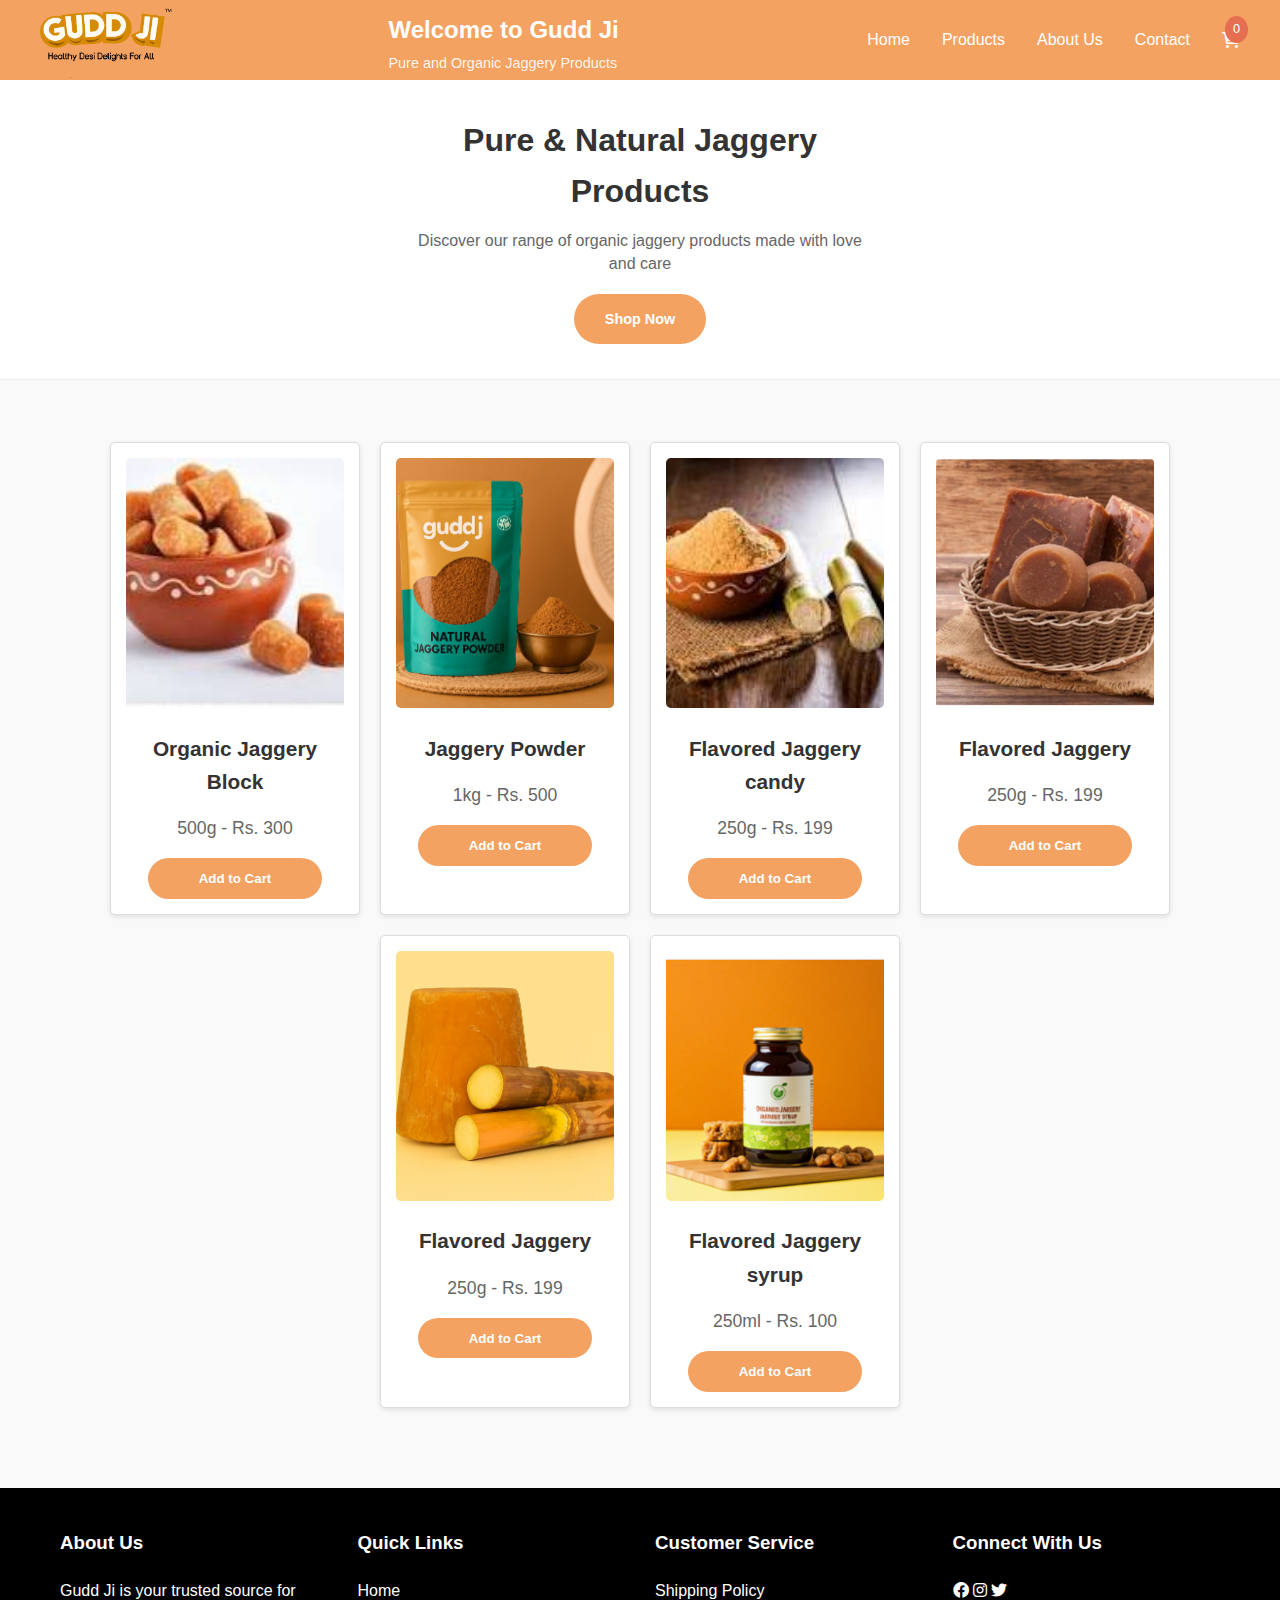
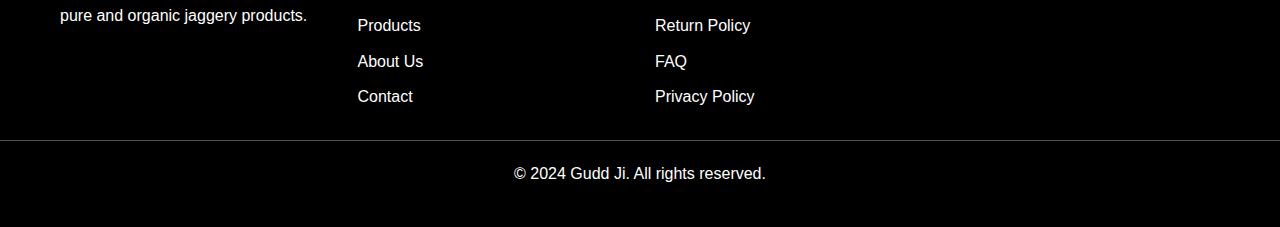
<file: index.html>
<!DOCTYPE html>
<html lang="en">
<head>
    <!-- Meta tags for character encoding and responsive design -->
    <meta charset="UTF-8">
    <meta name="viewport" content="width=device-width, initial-scale=1.0">
    
    <!-- Page title -->
    <title>Gudd Ji - Pure Jaggery</title>
     
    <link rel="stylesheet" href="styles.css">
    <!-- External stylesheets and scripts-->
    <link rel="stylesheet" href="https://cdnjs.cloudflare.com/ajax/libs/font-awesome/6.0.0/css/all.min.css">
    <style>
        
        footer {
            background-color:black;
        }
    </style>
</head>
<body>
    <!-- Header section with logo and navigation -->
    <header>
        <div class="header-top">
            <div class="logo-section">
                <img src="images/brandlogo.png" alt="Gudd Ji Logo">
                <style>
                    .logo-section img {
                        margin-right: 200px;
                    }
                </style>
                <div class="brand-text">
                    <h1>Welcome to Gudd Ji</h1>
                    <p>Pure and Organic Jaggery Products</p>
                </div>
            </div>
            <style>
                .main-nav {
                    margin-left: 100px;
                }
            </style>
            <nav class="main-nav">
                <ul>
                    <li><a href="index.html">Home</a></li>
                    <li><a href="products.html">Products</a></li>
                    <li><a href="about.html">About Us</a></li>
                    <li><a href="contact.html">Contact</a></li>
                    <li><a href="cart.html" class="cart-icon">
                        <i class="fas fa-shopping-cart"></i>
                        <span class="cart-count" id="cartCount">0</span>
                    </a></li>
                </ul>
            </nav>
        </div>
    </header>

    <!-- Main content section -->
    <main>
        <!-- Hero section -->
        <section class="hero">
            <div class="hero-content">
                <h2>Pure & Natural Jaggery Products</h2>
                <p>Discover our range of organic jaggery products made with love and care</p>
                <a href="#products" class="cta-button">Shop Now</a>
            </div>
        </section>

        <!-- Products section -->
        <section id="products" class="products">
            <!-- Product cards -->
            <div class="product">
                <img src="images/product1.jpg" alt="Jaggery Product 1">
                <h2>Organic Jaggery Block</h2>
                <p>500g - Rs. 300</p>
                <button onclick="addToCart({
                    name: 'Organic Jaggery Block',
                    price: 300,
                    image: 'images/product1.jpg',
                    quantity: 1
                })">Add to Cart</button>
            </div>
            <div class="product">
                <img src="images/product2.png" alt="Jaggery Product 2">
                <h2>Jaggery Powder</h2>
                <p>1kg - Rs. 500</p>
                <button onclick="addToCart({
                    name: 'Jaggery Powder',
                    price: 500,
                    image: 'images/product2.png',
                    quantity: 1
                })">Add to Cart</button>
            </div>
            
            <div class="product">
                <img src="images/product3.jpg" alt="Jaggery Product 3">
                <h2>Flavored Jaggery candy</h2>
                <p>250g - Rs. 199</p>
                <button onclick="addToCart({
                    name: 'Flavored Jaggery candy',
                    price: 199,
                    image: 'images/product3.jpg',
                    quantity: 1
                })">Add to Cart</button>
            </div>
            <div class="product">
                <img src="images/product4.png" alt="Jaggery Product 4">
                <h2>Flavored Jaggery</h2>
                <p>250g - Rs. 199</p>
                <button onclick="addToCart({
                    name: 'Flavored Jaggery',
                    price: 199,
                    image: 'images/product4.png',
                    quantity: 1
                })">Add to Cart</button>
            </div>
            <div class="product">
                <img src="images/product5.png" alt="Jaggery Product 5">
                <h2>Flavored Jaggery</h2>
                <p>250g - Rs. 199</p>
                <button onclick="addToCart({
                    name: 'Flavored Jaggery',
                    price: 199,
                    image: 'images/product5.png',
                    quantity: 1
                })">Add to Cart</button>
            </div>
                <div class="product">
                    <img src="images/product6.png" alt="Jaggery Product 6">
                    <h2>Flavored Jaggery syrup</h2>
                    <p>250ml - Rs. 100</p>
                    <button onclick="addToCart({
                        name: 'Flavored Jaggery syrup',
                        price: 100,
                        image: 'images/product6.png',
                        quantity: 1
                    })">Add to Cart</button>
            </div>
        </section>
    </main>

    <!-- Footer section -->
    <footer>
        <div class="footer-content">
            <!-- About section -->
            <div class="footer-section">
                <h3>About Us</h3>
                <p>Gudd Ji is your trusted source for pure and organic jaggery products.</p>
            </div>
            
            <!-- Quick links -->
            <div class="footer-section">
                <h3>Quick Links</h3>
                <ul>
                    <li><a href="index.html">Home</a></li>
                    <li><a href="products.html">Products</a></li>
                    <li><a href="about.html">About Us</a></li>
                    <li><a href="contact.html">Contact</a></li>
                </ul>
            </div>
            
            <!-- Customer service links -->
            <div class="footer-section">
                <h3>Customer Service</h3>
                <ul>
                    <li><a href="#">Shipping Policy</a></li>
                    <li><a href="#">Return Policy</a></li>
                    <li><a href="#">FAQ</a></li>
                    <li><a href="#">Privacy Policy</a></li>
                </ul>
            </div>
            
            <!-- Social media links -->
            <div class="footer-section">
                <h3>Connect With Us</h3>
                <div class="social-links">
                    <a href="#"><i class="fab fa-facebook"></i></a>
                    <a href="#"><i class="fab fa-instagram"></i></a>
                    <a href="#"><i class="fab fa-twitter"></i></a>
                </div>
            </div>
        </div>
        
        <!-- Copyright notice -->
        <div class="footer-bottom">
            <p>&copy; 2024 Gudd Ji. All rights reserved.</p>
        </div>
    </footer>
    <script src="script.js"></script>
</body>
</html>
</file>
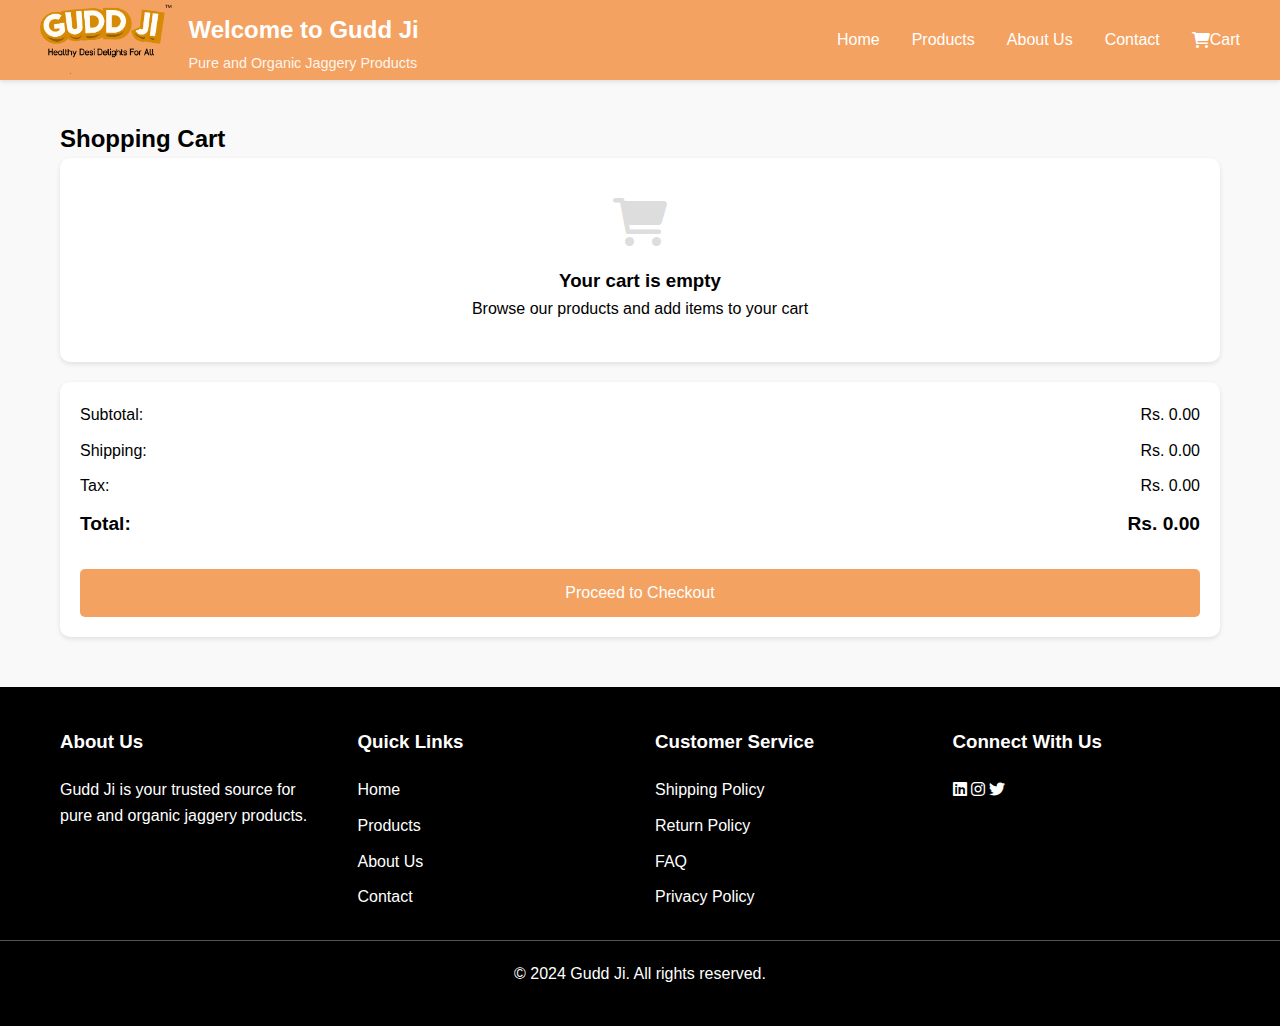
<file: cart.html>
<!DOCTYPE html>
<html lang="en">
<head>
    <meta charset="UTF-8">
    <meta name="viewport" content="width=device-width, initial-scale=1.0">
    <title>Shopping Cart - Gudd Ji</title>
    <link rel="stylesheet" href="styles.css">
    <link rel="stylesheet" href="https://cdnjs.cloudflare.com/ajax/libs/font-awesome/6.0.0/css/all.min.css">
    <style>
        .cart-container {
            max-width: 1200px;
            margin: 40px auto;
            padding: 0 20px;
        }

        .cart-items {
            background-color: white;
            border-radius: 10px;
            box-shadow: 0 2px 5px rgba(0, 0, 0, 0.1);
            margin-bottom: 20px;
        }

        .cart-item {
            display: grid;
            grid-template-columns: 100px 2fr 1fr 1fr 1fr auto;
            align-items: center;
            padding: 20px;
            border-bottom: 1px solid #ddd;
        }

        .cart-item:last-child {
            border-bottom: none;
        }

        .cart-item img {
            width: 80px;
            height: 80px;
            object-fit: cover;
            border-radius: 5px;
        }

        .quantity-controls {
            display: flex;
            align-items: center;
            gap: 10px;
        }

        .quantity-btn {
            background-color: #f4a261;
            color: white;
            border: none;
            width: 30px;
            height: 30px;
            border-radius: 5px;
            cursor: pointer;
        }

        .quantity-input {
            width: 50px;
            text-align: center;
            border: 1px solid #ddd;
            border-radius: 5px;
            padding: 5px;
        }

        .remove-btn {
            color: #e76f51;
            background: none;
            border: none;
            cursor: pointer;
            font-size: 18px;
        }

        .cart-summary {
            background-color: white;
            padding: 20px;
            border-radius: 10px;
            box-shadow: 0 2px 5px rgba(0, 0, 0, 0.1);
        }

        .summary-item {
            display: flex;
            justify-content: space-between;
            margin-bottom: 10px;
        }

        .checkout-btn {
            background-color: #f4a261;
            color: white;
            border: none;
            padding: 15px 30px;
            border-radius: 5px;
            cursor: pointer;
            width: 100%;
            font-size: 16px;
            margin-top: 20px;
        }

        .checkout-btn:hover {
            background-color: #e76f51;
        }

        .empty-cart {
            text-align: center;
            padding: 40px;
        }

        .empty-cart i {
            font-size: 48px;
            color: #ddd;
            margin-bottom: 20px;
        }

        @media (max-width: 768px) {
            .cart-item {
                grid-template-columns: 80px 1fr;
                gap: 10px;
            }

            .cart-item > * {
                grid-column: 2;
            }

            .cart-item img {
                grid-column: 1;
                grid-row: 1 / span 3;
            }
        }
    </style>
</head>
<body>
    <header>
        <div class="header-top">
            <div class="logo-section">
              <a href="index.html">  <img src="images/brandlogo.png" alt="Gudd Ji Logo"></a>
                <div class="brand-text">
                    <h1>Welcome to Gudd Ji</h1>
                    <p>Pure and Organic Jaggery Products</p>
                </div>
            </div>
            <nav class="main-nav">
                <ul>
                    <li><a href="index.html">Home</a></li>
                    <li><a href="products.html">Products</a></li>
                    <li><a href="about.html">About Us</a></li>
                    <li><a href="contact.html">Contact</a></li>
                    <li><a href="cart.html"><i class="fas fa-shopping-cart"></i> Cart</a></li>
                </ul>
            </nav>
        </div>
    </header>

    <div class="cart-container">
        <h2>Shopping Cart</h2>
        <div id="cartItems" class="cart-items">
            <!-- Cart items will be dynamically added here -->
        </div>

        <div class="cart-summary">
            <div class="summary-item">
                <span>Subtotal:</span>
                <span id="subtotal">Rs. 0.00</span>
            </div>
            <div class="summary-item">
                <span>Shipping:</span>
                <span id="shipping">Rs. 0.00</span>
            </div>
            <div class="summary-item">
                <span>Tax:</span>
                <span id="tax">Rs. 0.00</span>
            </div>
            <div class="summary-item" style="font-weight: bold; font-size: 1.2em;">
                <span>Total:</span>
                <span id="total">Rs. 0.00</span>
            </div>
            <button class="checkout-btn" onclick="proceedToCheckout()">Proceed to Checkout</button>
        </div>
    </div>

    <footer>
        <div class="footer-content">
            <div class="footer-section">
                <h3>About Us</h3>
                <p>Gudd Ji is your trusted source for pure and organic jaggery products.</p>
            </div>
            <div class="footer-section">
                <h3>Quick Links</h3>
                <ul>
                    <li><a href="index.html">Home</a></li>
                    <li><a href="products.html">Products</a></li>
                    <li><a href="about.html">About Us</a></li>
                    <li><a href="contact.html">Contact</a></li>
                </ul>
            </div>
            <div class="footer-section">
                <h3>Customer Service</h3>
                <ul>
                    <li><a href="shippingpolicy.html">Shipping Policy</a></li>
                    <li><a href="returnpolicy.html">Return Policy</a></li>
                    <li><a href="faq.html">FAQ</a></li>
                    <li><a href="privacy.html">Privacy Policy</a></li>
                </ul>
            </div>
            <div class="footer-section">
                <h3>Connect With Us</h3>
                <div class="social-links">
                    <a href="https://www.linkedin.com/in/garvit-agarwala49a62349/"><i class="fab fa-linkedin"></i></a>
                    <a href="#"><i class="fab fa-instagram"></i></a>
                    <a href="#"><i class="fab fa-twitter"></i></a>
                </div>
            </div>
        </div>
        <div class="footer-bottom">
            <p>&copy; 2024 Gudd Ji. All rights reserved.</p>
        </div>
    </footer>

    <script>
        // Sample cart data (in a real application, this would come from a database)
    
        let cart = JSON.parse(localStorage.getItem('cart')) || [];

        function updateCart() {
            const cartItemsContainer = document.getElementById('cartItems');
            cartItemsContainer.innerHTML = '';

            if (cart.length === 0) {
                cartItemsContainer.innerHTML = `
                    <div class="empty-cart">
                        <i class="fas fa-shopping-cart"></i>
                        <h3>Your cart is empty</h3>
                        <p>Browse our products and add items to your cart</p>
                    </div>
                `;
                return;
            }

            let subtotal = 0;

            cart.forEach((item, index) => {
                subtotal += item.price * item.quantity;
                const cartItem = document.createElement('div');
                cartItem.className = 'cart-item';
                cartItem.innerHTML = `
                    <img src="${item.image}" alt="${item.name}">
                    <div class="item-details">
                        <h3>${item.name}</h3>
                        <p>Rs. ${item.price}</p>
                    </div>
                    <div class="quantity-controls">
                        <button class="quantity-btn" onclick="updateQuantity(${index}, -1)">-</button>
                        <input type="number" class="quantity-input" value="${item.quantity}" 
                               onchange="updateQuantityInput(${index}, this.value)">
                        <button class="quantity-btn" onclick="updateQuantity(${index}, 1)">+</button>
                    </div>
                    <div class="item-total">Rs. ${item.price * item.quantity}</div>
                    <button class="remove-btn" onclick="removeItem(${index})">
                        <i class="fas fa-trash"></i>
                    </button>
                `;
                cartItemsContainer.appendChild(cartItem);
            });

            const shipping = subtotal > 0 ? 50 : 0;
            const tax = subtotal * 0.18; // 18% tax
            const total = subtotal + shipping + tax;

            document.getElementById('subtotal').textContent = `Rs. ${subtotal.toFixed(2)}`;
            document.getElementById('shipping').textContent = `Rs. ${shipping.toFixed(2)}`;
            document.getElementById('tax').textContent = `Rs. ${tax.toFixed(2)}`;
            document.getElementById('total').textContent = `Rs. ${total.toFixed(2)}`;
        }

        function updateQuantity(index, change) {
            const newQuantity = cart[index].quantity + change;
            if (newQuantity > 0) {
                cart[index].quantity = newQuantity;
                localStorage.setItem('cart', JSON.stringify(cart));
                updateCart();
            }
        }

        function updateQuantityInput(index, value) {
            const newQuantity = parseInt(value);
            if (newQuantity > 0) {
                cart[index].quantity = newQuantity;
                localStorage.setItem('cart', JSON.stringify(cart));
                updateCart();
            }
        }

        function removeItem(index) {
            cart.splice(index, 1);
            localStorage.setItem('cart', JSON.stringify(cart));
            updateCart();
        }

        function proceedToCheckout() {
            if (cart.length === 0) {
                alert('Your cart is empty!');
                return;
            }
            // Redirect to checkout page
            window.location.href = 'checkout.html';
        }

        // Initialize cart on page load
        updateCart();
    </script>
</body>
</html>
</file>
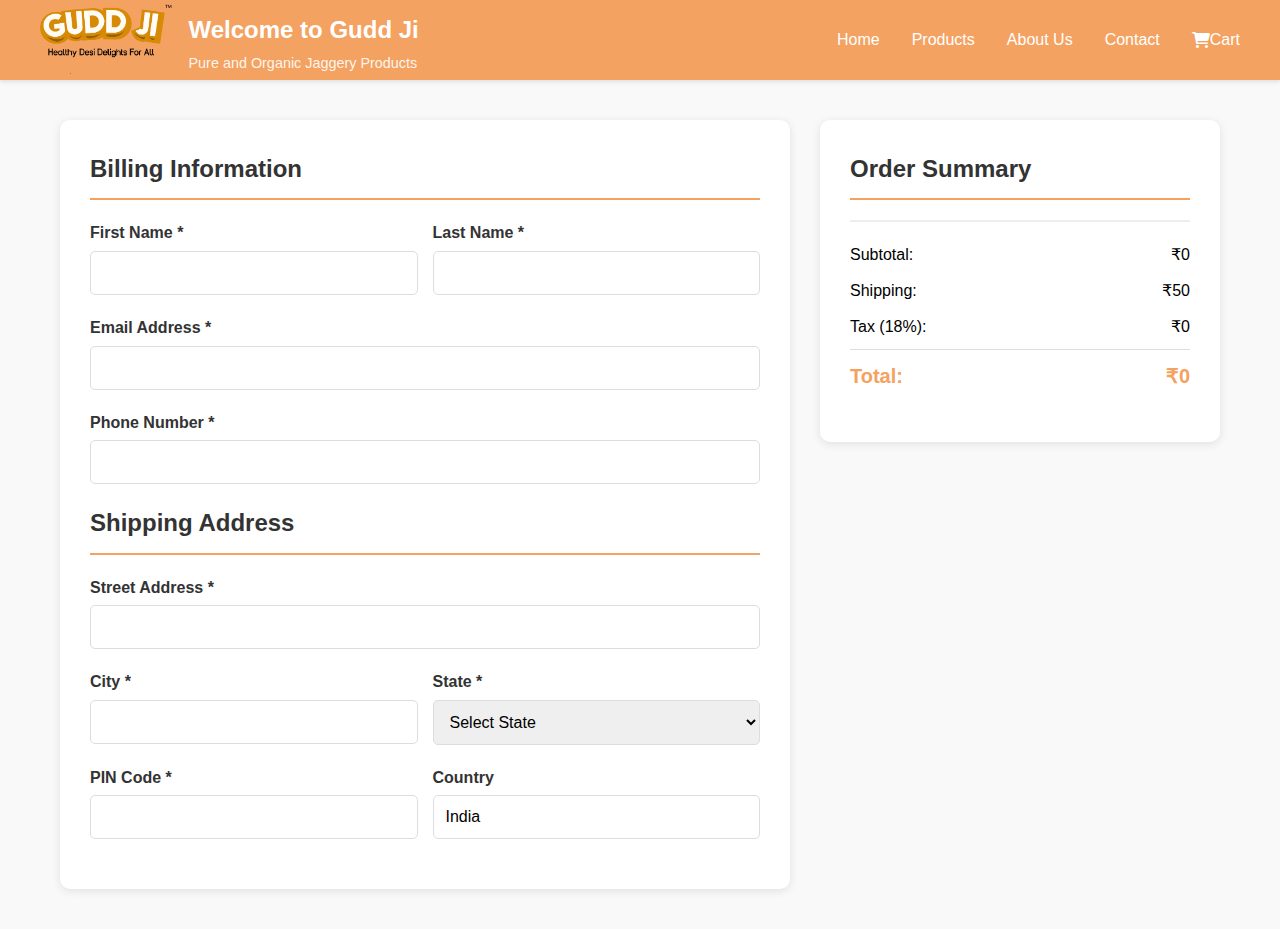
<file: checkout.html>
<!DOCTYPE html>
<html lang="en">
<head>
    <meta charset="UTF-8">
    <meta name="viewport" content="width=device-width, initial-scale=1.0">
    <title>Checkout - Gudd Ji</title>
    <link rel="stylesheet" href="styles.css">
    <link rel="stylesheet" href="https://cdnjs.cloudflare.com/ajax/libs/font-awesome/6.0.0/css/all.min.css">
    
    <style>
        body {
            font-family: Arial, sans-serif;
            margin: 0;
            padding: 0;
            background-color: #f9f9f9;
        }

        .checkout-container {
            max-width: 1200px;
            margin: 40px auto;
            padding: 0 20px;
            display: grid;
            grid-template-columns: 1fr 400px;
            gap: 30px;
        }

        .checkout-form {
            background: white;
            padding: 30px;
            border-radius: 10px;
            box-shadow: 0 2px 10px rgba(0,0,0,0.1);
        }

        .order-summary {
            background: white;
            padding: 30px;
            border-radius: 10px;
            box-shadow: 0 2px 10px rgba(0,0,0,0.1);
            height: fit-content;
        }

        .form-group {
            margin-bottom: 20px;
        }

        .form-group label {
            display: block;
            margin-bottom: 5px;
            font-weight: bold;
            color: #333;
        }

        .form-group input,
        .form-group select {
            width: 100%;
            padding: 12px;
            border: 1px solid #ddd;
            border-radius: 5px;
            font-size: 16px;
            box-sizing: border-box;
        }

        .form-row {
            display: grid;
            grid-template-columns: 1fr 1fr;
            gap: 15px;
        }

        .section-title {
            font-size: 24px;
            color: #333;
            margin-bottom: 20px;
            border-bottom: 2px solid #f4a261;
            padding-bottom: 10px;
        }

        .cart-item {
            display: flex;
            justify-content: space-between;
            align-items: center;
            padding: 15px 0;
            border-bottom: 1px solid #eee;
        }

        .total-section {
            margin-top: 20px;
            padding-top: 20px;
            border-top: 2px solid #eee;
        }

        .total-row {
            display: flex;
            justify-content: space-between;
            margin-bottom: 10px;
        }

        .total-row.final {
            font-size: 20px;
            font-weight: bold;
            color: #f4a261;
            border-top: 1px solid #ddd;
            padding-top: 10px;
        }

        #google-pay-button {
            margin-top: 20px;
        }

        .fallback-checkout-btn {
            width: 100%;
            background-color: #f4a261;
            color: white;
            border: none;
            padding: 15px;
            border-radius: 5px;
            font-size: 18px;
            font-weight: bold;
            cursor: pointer;
            transition: all 0.3s ease;
            margin-top: 20px;
        }

        .fallback-checkout-btn:hover {
            background-color: #e76f51;
        }

        @media (max-width: 768px) {
            .checkout-container {
                grid-template-columns: 1fr;
            }
            
            .form-row {
                grid-template-columns: 1fr;
            }
        }
    </style>
</head>
<body>
    <header>
        <div class="header-top">
            <div class="logo-section">
             <a href="index.html">   <img src="images/brandlogo.png" alt="Gudd Ji Logo"></a>
                <div class="brand-text">
                    <h1>Welcome to Gudd Ji</h1>
                    <p>Pure and Organic Jaggery Products</p>
                </div>
            </div>
            <nav class="main-nav">
                <ul>
                    <li><a href="index.html">Home</a></li>
                    <li><a href="products.html">Products</a></li>
                    <li><a href="about.html">About Us</a></li>
                    <li><a href="contact.html">Contact</a></li>
                    <li><a href="cart.html"><i class="fas fa-shopping-cart"></i> Cart</a></li>
                </ul>
            </nav>
        </div>
    </header>

    <div class="checkout-container">
        <div class="checkout-form">
            <h2 class="section-title">Billing Information</h2>
            <form id="checkoutForm">
                <div class="form-row">
                    <div class="form-group">
                        <label for="firstName">First Name *</label>
                        <input type="text" id="firstName" name="firstName" required>
                    </div>
                    <div class="form-group">
                        <label for="lastName">Last Name *</label>
                        <input type="text" id="lastName" name="lastName" required>
                    </div>
                </div>

                <div class="form-group">
                    <label for="email">Email Address *</label>
                    <input type="email" id="email" name="email" required>
                </div>

                <div class="form-group">
                    <label for="phone">Phone Number *</label>
                    <input type="tel" id="phone" name="phone" required>
                </div>

                <h3 class="section-title">Shipping Address</h3>

                <div class="form-group">
                    <label for="address">Street Address *</label>
                    <input type="text" id="address" name="address" required>
                </div>

                <div class="form-row">
                    <div class="form-group">
                        <label for="city">City *</label>
                        <input type="text" id="city" name="city" required>
                    </div>
                    <div class="form-group">
                        <label for="state">State *</label>
                        <select id="state" name="state" required>
                            <option value="">Select State</option>
                            <option value="Andhra Pradesh">Andhra Pradesh</option>
                            <option value="Arunachal Pradesh">Arunachal Pradesh</option>
                            <option value="Assam">Assam</option>
                            <option value="Bihar">Bihar</option>
                            <option value="Chhattisgarh">Chhattisgarh</option>
                            <option value="Goa">Goa</option>
                            <option value="Gujarat">Gujarat</option>
                            <option value="Haryana">Haryana</option>
                            <option value="Himachal Pradesh">Himachal Pradesh</option>
                            <option value="Jharkhand">Jharkhand</option>
                            <option value="Karnataka">Karnataka</option>
                            <option value="Kerala">Kerala</option>
                            <option value="Madhya Pradesh">Madhya Pradesh</option>
                            <option value="Maharashtra">Maharashtra</option>
                            <option value="Manipur">Manipur</option>
                            <option value="Meghalaya">Meghalaya</option>
                            <option value="Mizoram">Mizoram</option>
                            <option value="Nagaland">Nagaland</option>
                            <option value="Odisha">Odisha</option>
                            <option value="Punjab">Punjab</option>
                            <option value="Rajasthan">Rajasthan</option>
                            <option value="Sikkim">Sikkim</option>
                            <option value="Tamil Nadu">Tamil Nadu</option>
                            <option value="Telangana">Telangana</option>
                            <option value="Tripura">Tripura</option>
                            <option value="Uttar Pradesh">Uttar Pradesh</option>
                            <option value="Uttarakhand">Uttarakhand</option>
                            <option value="West Bengal">West Bengal</option>
                            <!-- Union Territories -->
                            <option value="Andaman and Nicobar Islands">Andaman and Nicobar Islands</option>
                            <option value="Chandigarh">Chandigarh</option>
                            <option value="Dadra and Nagar Haveli and Daman and Diu">Dadra and Nagar Haveli and Daman and Diu</option>
                            <option value="Delhi">Delhi</option>
                            <option value="Jammu and Kashmir">Jammu and Kashmir</option>
                            <option value="Ladakh">Ladakh</option>
                            <option value="Lakshadweep">Lakshadweep</option>
                            <option value="Puducherry">Puducherry</option>
                        </select>
                    </div>
                </div>

                <div class="form-row">
                    <div class="form-group">
                        <label for="pincode">PIN Code *</label>
                        <input type="text" id="pincode" name="pincode" pattern="[0-9]{6}" required>
                    </div>
                    <div class="form-group">
                        <label for="country">Country</label>
                        <input type="text" id="country" name="country" value="India" readonly>
                    </div>
                </div>
            </form>
        </div>

        <div class="order-summary">
            <h2 class="section-title">Order Summary</h2>
            <div id="orderItems">
                <!-- Order items will be populated here -->
            </div>
            <div class="total-section">
                <div class="total-row">
                    <span>Subtotal:</span>
                    <span id="checkoutSubtotal">₹0</span>
                </div>
                <div class="total-row">
                    <span>Shipping:</span>
                    <span id="checkoutShipping">₹50</span>
                </div>
                <div class="total-row">
                    <span>Tax (18%):</span>
                    <span id="checkoutTax">₹0</span>
                </div>
                <div class="total-row final">
                    <span>Total:</span>
                    <span id="checkoutTotal">₹0</span>
                </div>
            </div>
            
            <!-- Google Pay Button Container -->
            <div id="google-pay-button"></div>
            
            <!-- Fallback button -->
            <button class="fallback-checkout-btn" onclick="processPayment()" style="display: none;">
                <i class="fas fa-credit-card"></i> Pay Now
            </button>
        </div>
    </div>

    <script src="https://pay.google.com/gp/p/js/pay.js"></script>
    <script>
        let paymentsClient;
        let totalAmount = 0;

        // Load cart and display order summary
        function loadOrderSummary() {
            const cart = JSON.parse(localStorage.getItem('cart')) || [];
            const orderItemsContainer = document.getElementById('orderItems');
            
            if (cart.length === 0) {
                orderItemsContainer.innerHTML = '<p>No items in cart</p>';
                return;
            }

            let subtotal = 0;
            orderItemsContainer.innerHTML = '';

            cart.forEach(item => {
                subtotal += item.price * item.quantity;
                const itemElement = document.createElement('div');
                itemElement.className = 'cart-item';
                itemElement.innerHTML = `
                    <div>
                        <strong>${item.name}</strong><br>
                        <small>Qty: ${item.quantity}</small>
                    </div>
                    <div>₹${item.price * item.quantity}</div>
                `;
                orderItemsContainer.appendChild(itemElement);
            });

            
            if subtotal<500 const shipping = 50;
            else const shipping=00
            const tax = subtotal * 0.18;
            totalAmount = subtotal + shipping + tax;

            document.getElementById('checkoutSubtotal').textContent = `₹${subtotal}`;
            document.getElementById('checkoutTax').textContent = `₹${tax.toFixed(2)}`;
            document.getElementById('checkoutTotal').textContent = `₹${totalAmount.toFixed(2)}`;
        }

        // Google Pay Configuration
        const baseRequest = {
            apiVersion: 2,
            apiVersionMinor: 0
        };

        const allowedCardNetworks = ["AMEX", "DISCOVER", "JCB", "MASTERCARD", "VISA"];
        const allowedCardAuthMethods = ["PAN_ONLY", "CRYPTOGRAM_3DS"];

        const tokenizationSpecification = {
            type: 'PAYMENT_GATEWAY',
            parameters: {
                'gateway': 'example',
                'gatewayMerchantId': 'exampleGatewayMerchantId'
            }
        };

        const baseCardPaymentMethod = {
            type: 'CARD',
            parameters: {
                allowedAuthMethods: allowedCardAuthMethods,
                allowedCardNetworks: allowedCardNetworks
            }
        };

        const cardPaymentMethod = Object.assign(
            {},
            baseCardPaymentMethod,
            {
                tokenizationSpecification: tokenizationSpecification
            }
        );

        const paymentDataRequest = Object.assign({}, baseRequest);
        paymentDataRequest.allowedPaymentMethods = [cardPaymentMethod];
        paymentDataRequest.transactionInfo = {
            totalPriceStatus: 'FINAL',
            totalPriceLabel: 'Total',
            totalPrice: '0.00',
            currencyCode: 'INR'
        };
        paymentDataRequest.merchantInfo = {
            merchantName: 'Gudd Ji',
            merchantId: '12345678901234567890'
        };

        // Initialize Google Pay
        function initializeGooglePay() {
            paymentsClient = new google.payments.api.PaymentsClient({environment: 'TEST'});
            
            paymentsClient.isReadyToPay(Object.assign({}, baseRequest, {
                allowedPaymentMethods: [baseCardPaymentMethod]
            }))
            .then(response => {
                if (response.result) {
                    addGooglePayButton();
                } else {
                    // Show fallback button if Google Pay is not available
                    document.querySelector('.fallback-checkout-btn').style.display = 'block';
                }
            })
            .catch(err => {
                console.error('Error checking Google Pay availability:', err);
                document.querySelector('.fallback-checkout-btn').style.display = 'block';
            });
        }

        // Add Google Pay Button
        function addGooglePayButton() {
            const button = paymentsClient.createButton({
                onClick: onGooglePayButtonClicked,
                allowedPaymentMethods: [cardPaymentMethod],
                buttonColor: 'white',
                buttonType: 'buy'
            });
            document.getElementById('google-pay-button').appendChild(button);
        }

        // Handle Google Pay button click
        function onGooglePayButtonClicked() {
            const form = document.getElementById('checkoutForm');
            if (!form.checkValidity()) {
                form.reportValidity();
                return;
            }

            // Update payment data with current total
            paymentDataRequest.transactionInfo.totalPrice = totalAmount.toFixed(2);
            
            paymentsClient.loadPaymentData(paymentDataRequest)
                .then(paymentData => {
                    handlePaymentSuccess(paymentData);
                })
                .catch(err => {
                    console.error('Payment failed:', err);
                    alert('Payment failed. Please try again.');
                });
        }

        // Handle successful payment
        function handlePaymentSuccess(paymentData) {
            console.log('Payment successful:', paymentData);
            alert('Payment successful! Your order has been placed.');
            
            // Clear cart
            localStorage.removeItem('cart');
            
            // Redirect to home page
            window.location.href = 'index.html';
        }

        // Fallback payment processing
        function processPayment() {
            const form = document.getElementById('checkoutForm');
            if (!form.checkValidity()) {
                form.reportValidity();
                return;
            }
            
            // Simulate payment processing
            alert('Redirecting to payment gateway...');
            
            // In a real implementation, you would redirect to your payment processor
            setTimeout(() => {
                alert('Payment successful! Your order has been placed.');
                localStorage.removeItem('cart');
                window.location.href = 'index.html';
            }, 2000);
        }

        // Load order summary and initialize Google Pay when page loads
        document.addEventListener('DOMContentLoaded', function() {
            loadOrderSummary();
            initializeGooglePay();
        });
    </script>
</body>
</html>
</file>
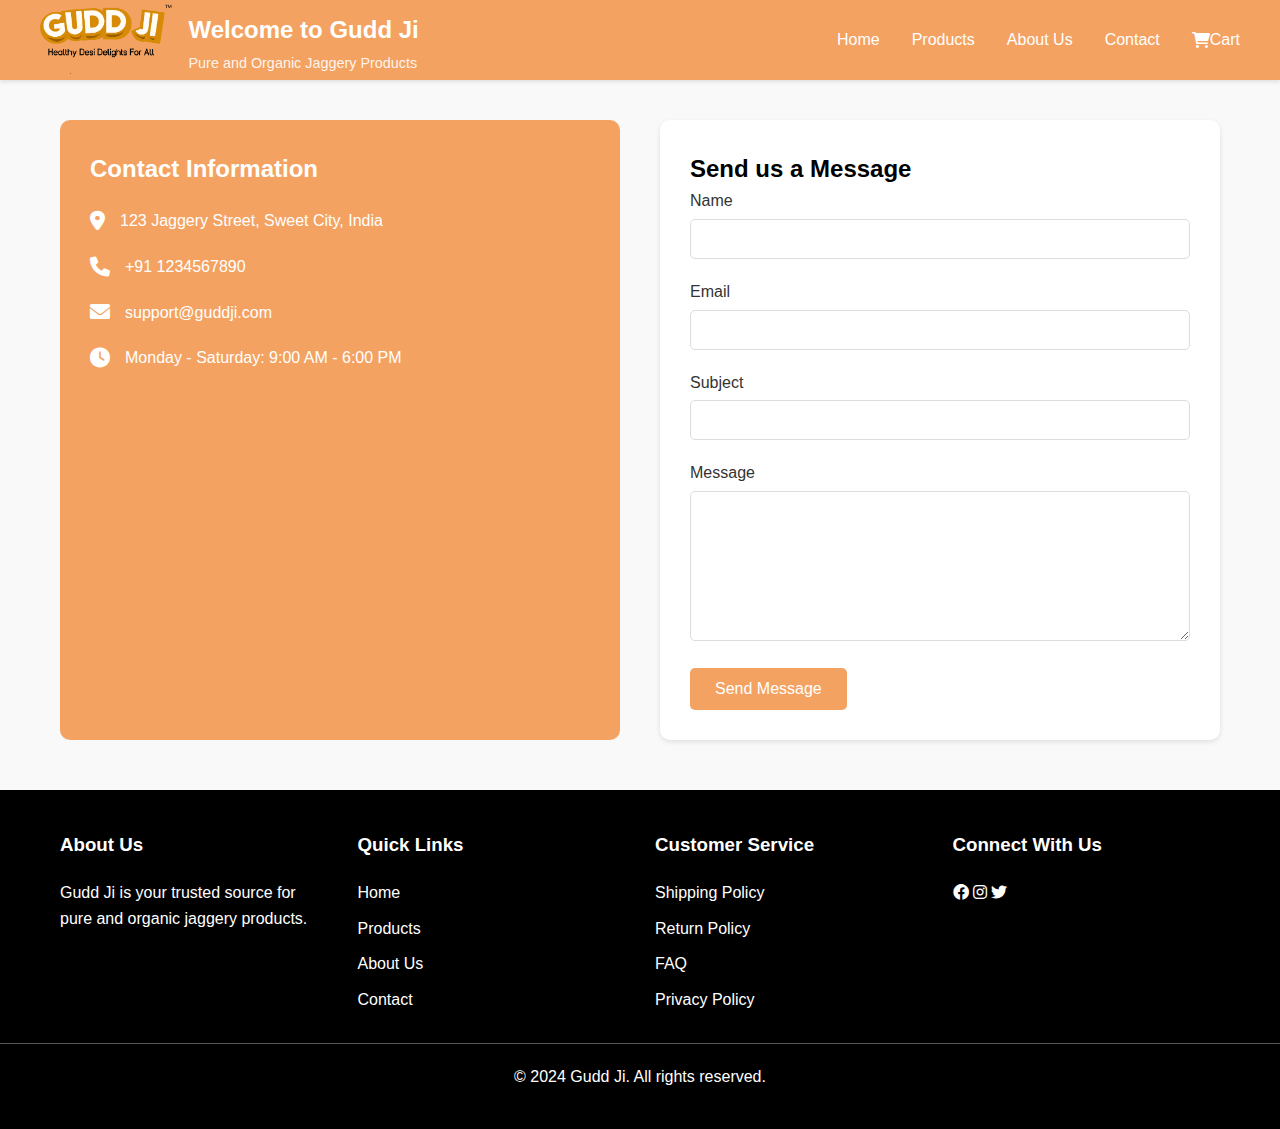
<file: contact.html>
<!DOCTYPE html>
<html lang="en">
<head>
    <meta charset="UTF-8">
    <meta name="viewport" content="width=device-width, initial-scale=1.0">
    <title>Contact Us - Gudd Ji</title>
    <link rel="stylesheet" href="styles.css">
    <link rel="stylesheet" href="https://cdnjs.cloudflare.com/ajax/libs/font-awesome/6.0.0/css/all.min.css">
    <style>
        .contact-container {
            max-width: 1200px;
            margin: 40px auto;
            padding: 0 20px;
            display: grid;
            grid-template-columns: 1fr 1fr;
            gap: 40px;
        }

        .contact-info {
            background-color: #f4a261;
            padding: 30px;
            border-radius: 10px;
            color: white;
        }

        .contact-info h2 {
            margin-bottom: 20px;
        }

        .contact-info-item {
            display: flex;
            align-items: center;
            margin-bottom: 20px;
        }

        .contact-info-item i {
            margin-right: 15px;
            font-size: 20px;
        }

        .contact-form {
            background-color: white;
            padding: 30px;
            border-radius: 10px;
            box-shadow: 0 2px 5px rgba(0, 0, 0, 0.1);
        }

        .form-group {
            margin-bottom: 20px;
        }

        .form-group label {
            display: block;
            margin-bottom: 5px;
            color: #333;
        }

        .form-group input,
        .form-group textarea {
            width: 100%;
            padding: 10px;
            border: 1px solid #ddd;
            border-radius: 5px;
            font-size: 16px;
        }

        .form-group textarea {
            height: 150px;
            resize: vertical;
        }

        .submit-btn {
            background-color: #f4a261;
            color: white;
            border: none;
            padding: 12px 25px;
            border-radius: 5px;
            cursor: pointer;
            font-size: 16px;
            transition: background-color 0.3s;
        }

        .submit-btn:hover {
            background-color: #e76f51;
        }

        @media (max-width: 768px) {
            .contact-container {
                grid-template-columns: 1fr;
            }
        }
    </style>
</head>
<body>
    <header>
        <div class="header-top">
            <div class="logo-section">
          <a href="index.html"> <img src="images/brandlogo.png" alt="Gudd Ji Logo"></a>
                <div class="brand-text">
                    <h1>Welcome to Gudd Ji</h1>
                    <p>Pure and Organic Jaggery Products</p>
                </div>
            </div>
            <nav class="main-nav">
                <ul>
                    <li><a href="index.html">Home</a></li>
                    <li><a href="products.html">Products</a></li>
                    <li><a href="about.html">About Us</a></li>
                    <li><a href="contact.html">Contact</a></li>
                    <li><a href="cart.html"><i class="fas fa-shopping-cart"></i> Cart</a></li>
                </ul>
            </nav>
        </div>
    </header>

    <div class="contact-container">
        <div class="contact-info">
            <h2>Contact Information</h2>
            <div class="contact-info-item">
                <i class="fas fa-map-marker-alt"></i>
                <p>123 Jaggery Street, Sweet City, India</p>
            </div>
            <div class="contact-info-item">
                <i class="fas fa-phone"></i>
                <p>+91 1234567890</p>
            </div>
            <div class="contact-info-item">
                <i class="fas fa-envelope"></i>
                <p>support@guddji.com</p>
            </div>
            <div class="contact-info-item">
                <i class="fas fa-clock"></i>
                <p>Monday - Saturday: 9:00 AM - 6:00 PM</p>
            </div>
        </div>

        <div class="contact-form">
            <h2>Send us a Message</h2>
            <form id="contactForm">
                <div class="form-group">
                    <label for="name">Name</label>
                    <input type="text" id="name" name="name" required>
                </div>
                <div class="form-group">
                    <label for="email">Email</label>
                    <input type="email" id="email" name="email" required>
                </div>
                <div class="form-group">
                    <label for="subject">Subject</label>
                    <input type="text" id="subject" name="subject" required>
                </div>
                <div class="form-group">
                    <label for="message">Message</label>
                    <textarea id="message" name="message" required></textarea>
                </div>
                <button type="submit" class="submit-btn">Send Message</button>
            </form>
        </div>
    </div>

    <footer>
        <div class="footer-content">
            <div class="footer-section">
                <h3>About Us</h3>
                <p>Gudd Ji is your trusted source for pure and organic jaggery products.</p>
            </div>
            <div class="footer-section">
                <h3>Quick Links</h3>
                <ul>
                    <li><a href="index.html">Home</a></li>
                    <li><a href="products.html">Products</a></li>
                    <li><a href="about.html">About Us</a></li>
                    <li><a href="contact.html">Contact</a></li>
                </ul>
            </div>
            <div class="footer-section">
                <h3>Customer Service</h3>
                <ul>
                    <li><a href="#">Shipping Policy</a></li>
                    <li><a href="#">Return Policy</a></li>
                    <li><a href="#">FAQ</a></li>
                    <li><a href="#">Privacy Policy</a></li>
                </ul>
            </div>
            <div class="footer-section">
                <h3>Connect With Us</h3>
                <div class="social-links">
                    <a href="#"><i class="fab fa-facebook"></i></a>
                    <a href="#"><i class="fab fa-instagram"></i></a>
                    <a href="#"><i class="fab fa-twitter"></i></a>
                </div>
            </div>
        </div>
        <div class="footer-bottom">
            <p>&copy; 2024 Gudd Ji. All rights reserved.</p>
        </div>
    </footer>

    <script>
        document.getElementById('contactForm').addEventListener('submit', function(e) {
            e.preventDefault();
            // Here you would typically send the form data to your server
            alert('Thank you for your message! We will get back to you soon.');
            this.reset();
        });
    </script>
</body>
</html>
</file>
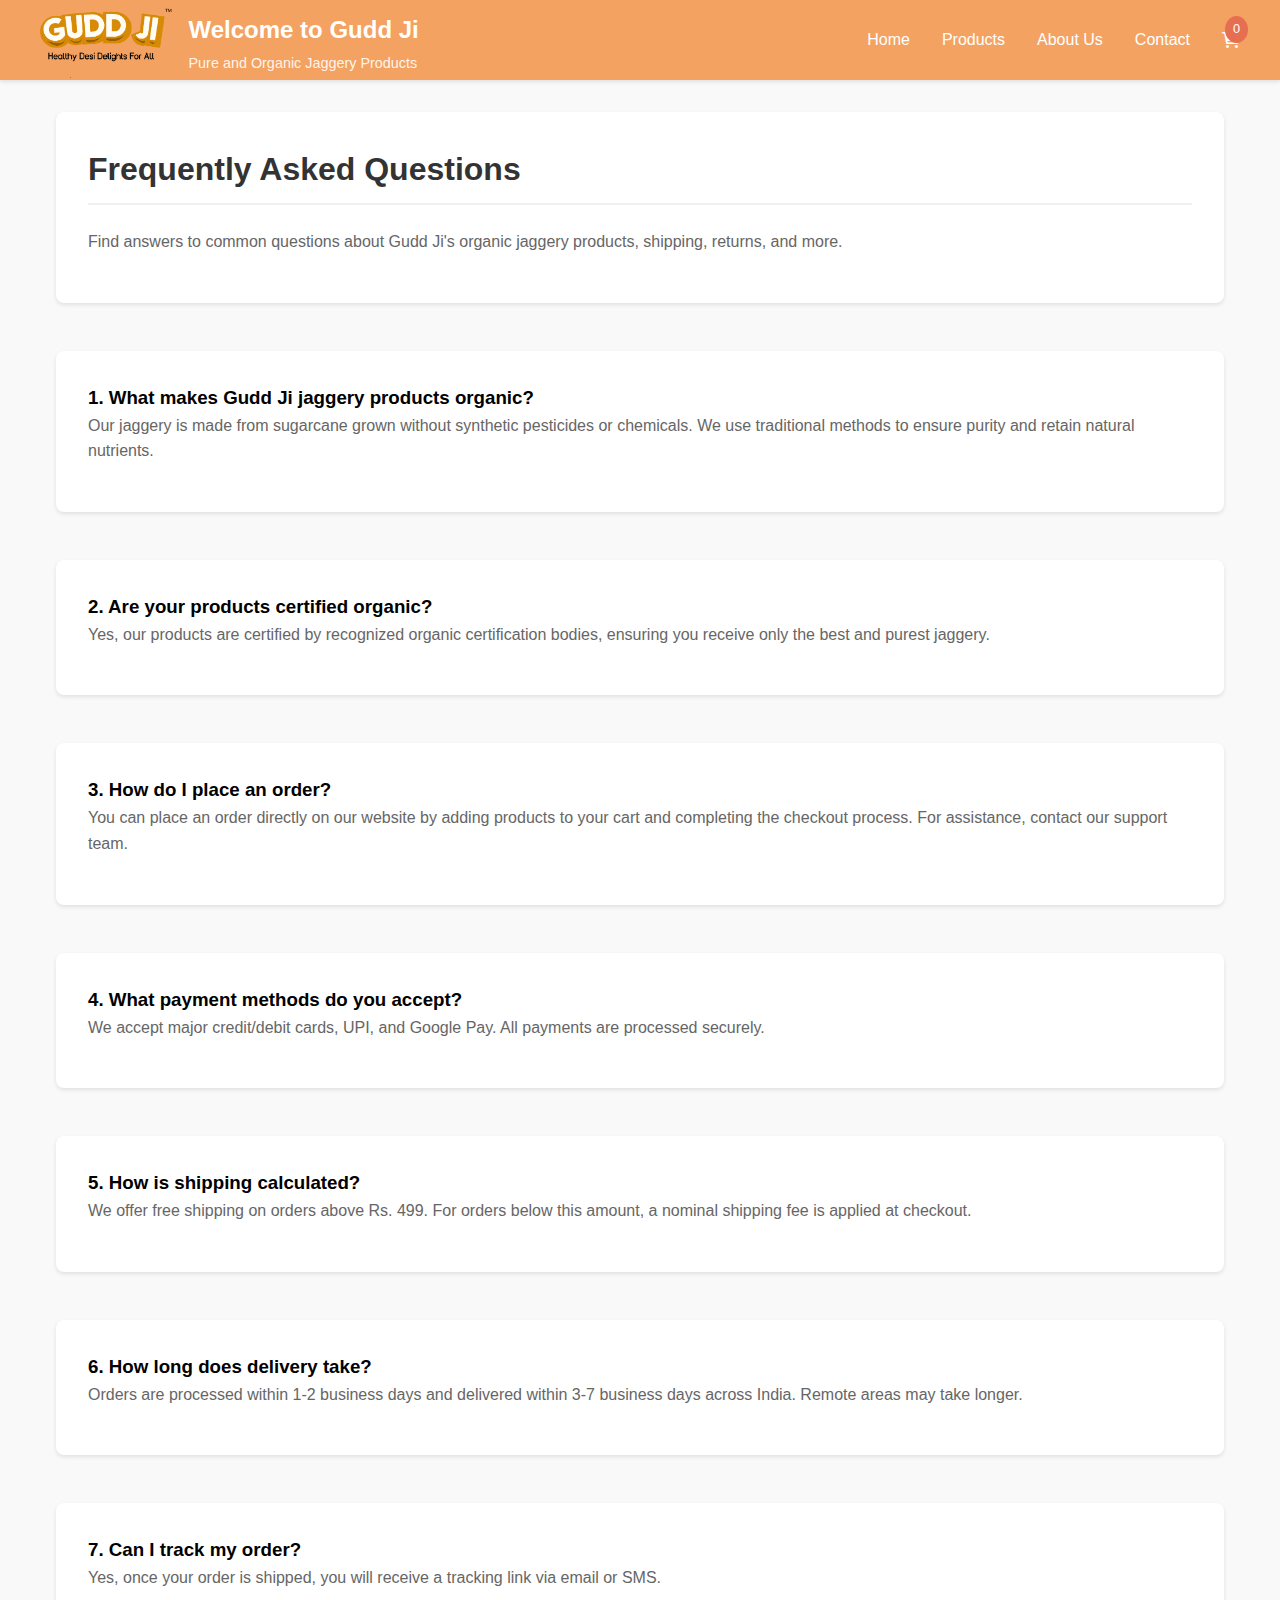
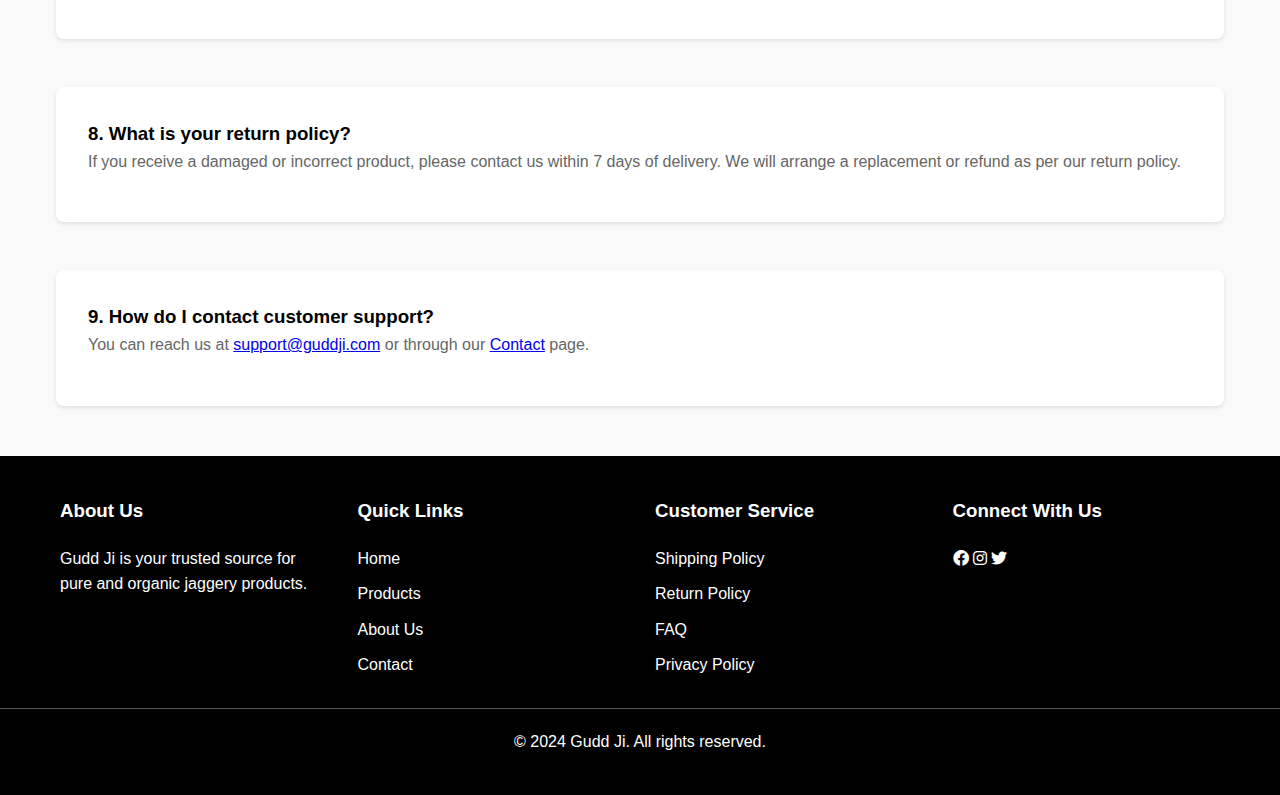
<file: faq.html>
<!DOCTYPE html>
<html lang="en">
<head>
    <meta charset="UTF-8">
    <meta name="viewport" content="width=device-width, initial-scale=1.0">
    <title>FAQ - Gudd Ji</title>
    <link rel="stylesheet" href="styles.css">
    <link rel="stylesheet" href="https://cdnjs.cloudflare.com/ajax/libs/font-awesome/6.0.0/css/all.min.css">
</head>
<body>
    <header>
        <div class="header-top">
            <div class="logo-section">
                <img src="images/brandlogo.png" alt="Gudd Ji Logo" onerror="this.style.display='none'; this.nextElementSibling.style.display='block';">
                <div style="display:none; color: #f4a261; font-weight: bold;">Gudd Ji Logo</div>
                <div class="brand-text">
                    <h1>Welcome to Gudd Ji</h1>
                    <p>Pure and Organic Jaggery Products</p>
                </div>
            </div>
            <nav class="main-nav">
                <ul>
                    <li><a href="index.html">Home</a></li>
                    <li><a href="products.html">Products</a></li>
                    <li><a href="about.html">About Us</a></li>
                    <li><a href="contact.html">Contact</a></li>
                    <li><a href="cart.html" class="cart-icon">
                        <i class="fas fa-shopping-cart"></i>
                        <span class="cart-count" id="cartCount">0</span>
                    </a></li>
                </ul>
            </nav>
        </div>
    </header>

    <div class="about-container">
        <div class="about-section">
            <h2>Frequently Asked Questions</h2>
            <p>Find answers to common questions about Gudd Ji's organic jaggery products, shipping, returns, and more.</p>
        </div>

        <div class="about-section">
            <h3>1. What makes Gudd Ji jaggery products organic?</h3>
            <p>Our jaggery is made from sugarcane grown without synthetic pesticides or chemicals. We use traditional methods to ensure purity and retain natural nutrients.</p>
        </div>

        <div class="about-section">
            <h3>2. Are your products certified organic?</h3>
            <p>Yes, our products are certified by recognized organic certification bodies, ensuring you receive only the best and purest jaggery.</p>
        </div>

        <div class="about-section">
            <h3>3. How do I place an order?</h3>
            <p>You can place an order directly on our website by adding products to your cart and completing the checkout process. For assistance, contact our support team.</p>
        </div>

        <div class="about-section">
            <h3>4. What payment methods do you accept?</h3>
            <p>We accept major credit/debit cards, UPI, and Google Pay. All payments are processed securely.</p>
        </div>

        <div class="about-section">
            <h3>5. How is shipping calculated?</h3>
            <p>We offer free shipping on orders above Rs. 499. For orders below this amount, a nominal shipping fee is applied at checkout.</p>
        </div>

        <div class="about-section">
            <h3>6. How long does delivery take?</h3>
            <p>Orders are processed within 1-2 business days and delivered within 3-7 business days across India. Remote areas may take longer.</p>
        </div>

        <div class="about-section">
            <h3>7. Can I track my order?</h3>
            <p>Yes, once your order is shipped, you will receive a tracking link via email or SMS.</p>
        </div>

        <div class="about-section">
            <h3>8. What is your return policy?</h3>
            <p>If you receive a damaged or incorrect product, please contact us within 7 days of delivery. We will arrange a replacement or refund as per our return policy.</p>
        </div>

        <div class="about-section">
            <h3>9. How do I contact customer support?</h3>
            <p>You can reach us at <a href="mailto:support@guddji.com">support@guddji.com</a> or through our <a href="contact.html">Contact</a> page.</p>
        </div>
    </div>

    <footer>
        <div class="footer-content">
            <div class="footer-section">
                <h3>About Us</h3>
                <p>Gudd Ji is your trusted source for pure and organic jaggery products.</p>
            </div>
            <div class="footer-section">
                <h3>Quick Links</h3>
                <ul>
                    <li><a href="index.html">Home</a></li>
                    <li><a href="products.html">Products</a></li>
                    <li><a href="about.html">About Us</a></li>
                    <li><a href="contact.html">Contact</a></li>
                </ul>
            </div>
            <div class="footer-section">
                <h3>Customer Service</h3>
                <ul>
                    <li><a href="shippingpolicy.html">Shipping Policy</a></li>
                    <li><a href="returnpolicy.html">Return Policy</a></li>
                    <li><a href="faq.html">FAQ</a></li>
                    <li><a href="privacypolicy.html">Privacy Policy</a></li>
                </ul>
            </div>
            <div class="footer-section">
                <h3>Connect With Us</h3>
                <div class="social-links">
                    <a href="#"><i class="fab fa-facebook"></i></a>
                    <a href="#"><i class="fab fa-instagram"></i></a>
                    <a href="#"><i class="fab fa-twitter"></i></a>
                </div>
            </div>
        </div>
        <div class="footer-bottom">
            <p>&copy; 2024 Gudd Ji. All rights reserved.</p>
        </div>
    </footer>
    <script>
        // Cart functionality
        let cart = JSON.parse(localStorage.getItem('cart')) || [];

        function updateCartCount() {
            const cartCount = document.getElementById('cartCount');
            const totalItems = cart.reduce((sum, item) => sum + item.quantity, 0);
            cartCount.textContent = totalItems;
        }

        // Initialize cart count on page load
        updateCartCount();
    </script>
</body>
</html>
</file>
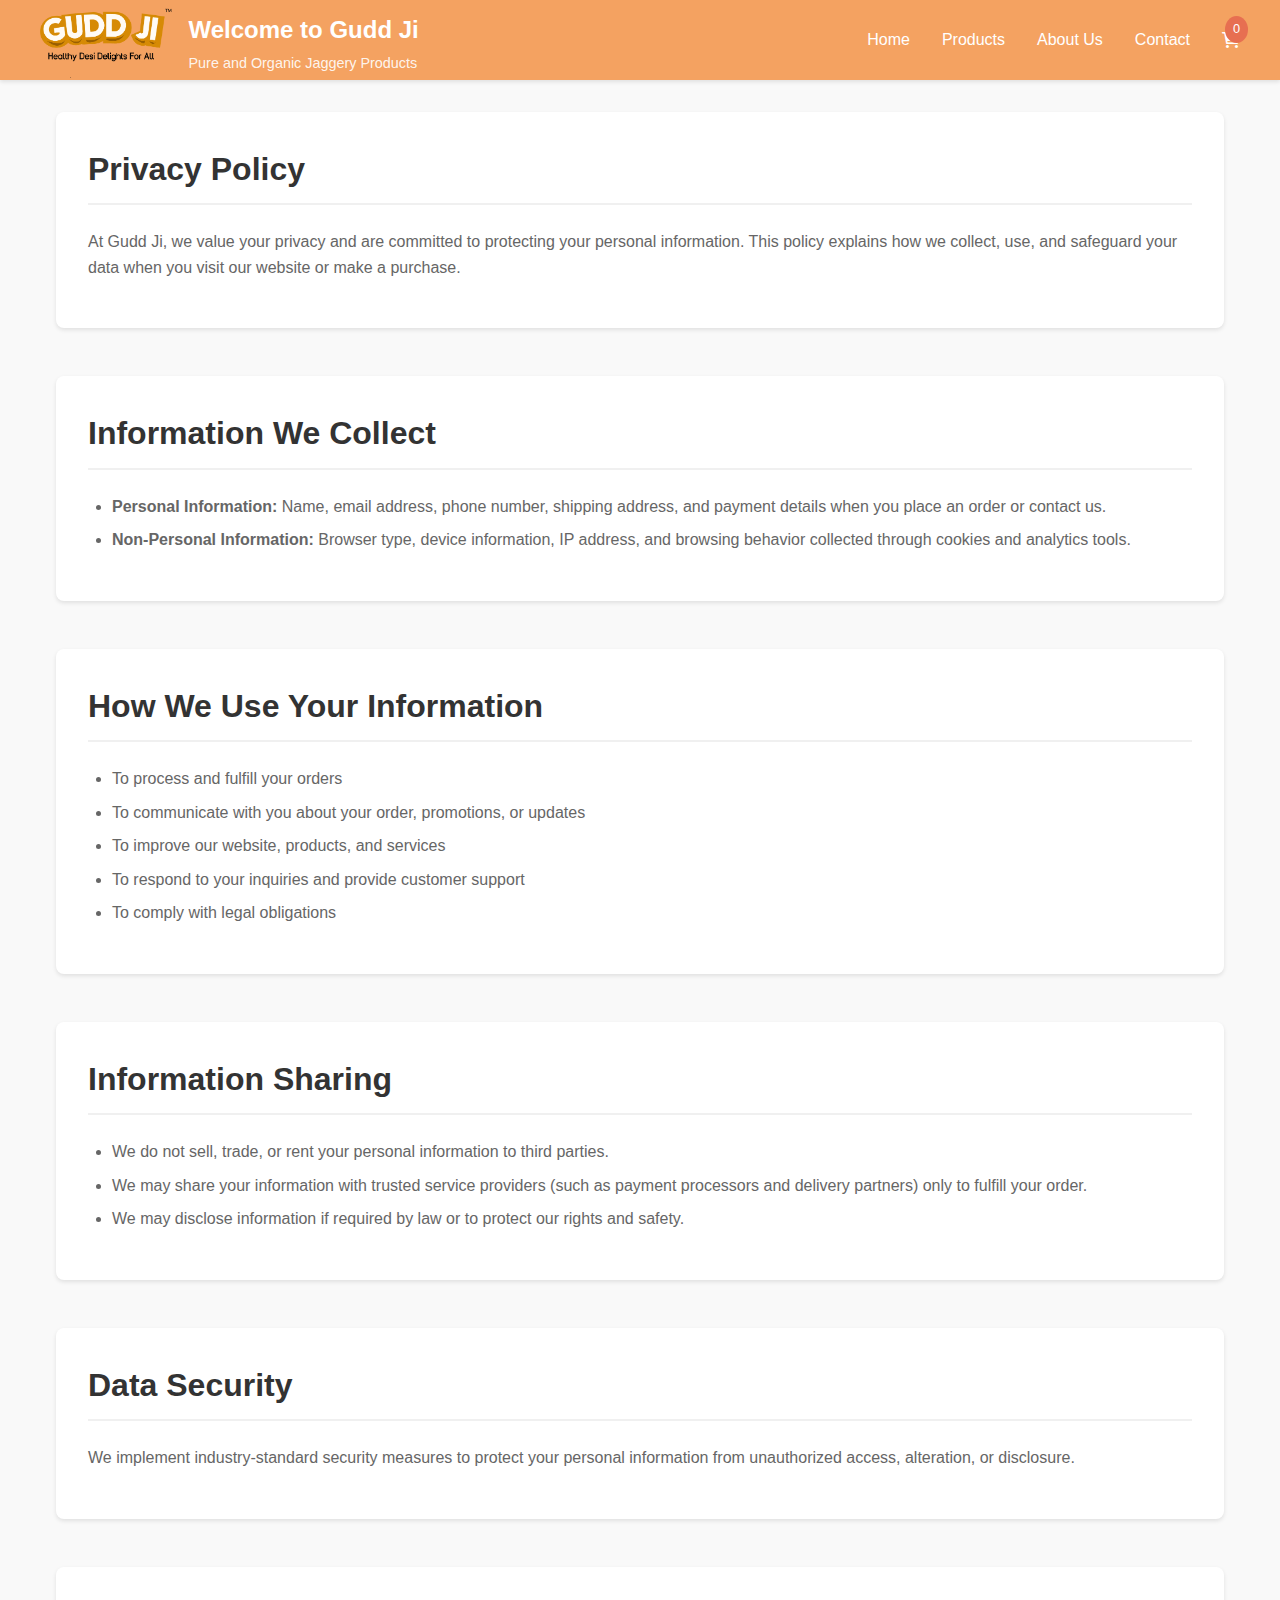
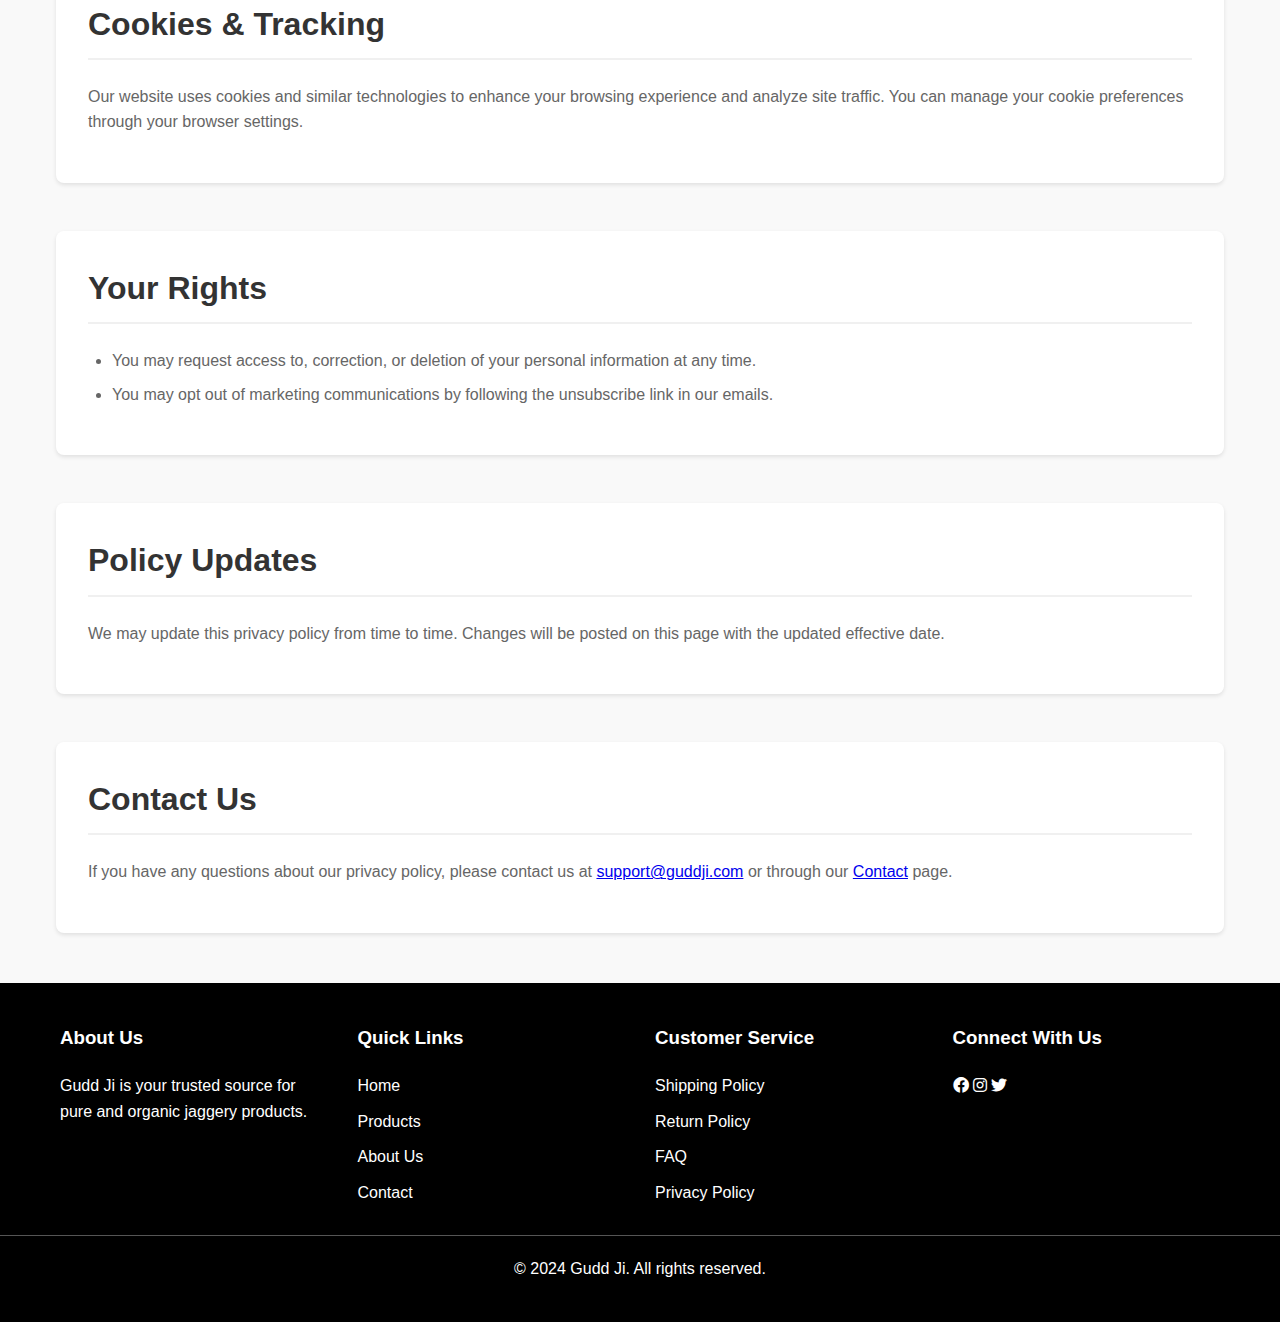
<file: privacypolicy.html>
<!DOCTYPE html>
<html lang="en">
<head>
    <meta charset="UTF-8">
    <meta name="viewport" content="width=device-width, initial-scale=1.0">
    <title>Privacy Policy - Gudd Ji</title>
    <link rel="stylesheet" href="styles.css">
    <link rel="stylesheet" href="https://cdnjs.cloudflare.com/ajax/libs/font-awesome/6.0.0/css/all.min.css">
</head>
<body>
    <header>
        <div class="header-top">
            <div class="logo-section">
                <img src="images/brandlogo.png" alt="Gudd Ji Logo" onerror="this.style.display='none'; this.nextElementSibling.style.display='block';">
                <div style="display:none; color: #f4a261; font-weight: bold;">Gudd Ji Logo</div>
                <div class="brand-text">
                    <h1>Welcome to Gudd Ji</h1>
                    <p>Pure and Organic Jaggery Products</p>
                </div>
            </div>
            <nav class="main-nav">
                <ul>
                    <li><a href="index.html">Home</a></li>
                    <li><a href="products.html">Products</a></li>
                    <li><a href="about.html">About Us</a></li>
                    <li><a href="contact.html">Contact</a></li>
                    <li><a href="cart.html" class="cart-icon">
                        <i class="fas fa-shopping-cart"></i>
                        <span class="cart-count" id="cartCount">0</span>
                    </a></li>
                </ul>
            </nav>
        </div>
    </header>

    <div class="about-container">
        <div class="about-section">
            <h2>Privacy Policy</h2>
            <p>At Gudd Ji, we value your privacy and are committed to protecting your personal information. This policy explains how we collect, use, and safeguard your data when you visit our website or make a purchase.</p>
        </div>

        <div class="about-section">
            <h2>Information We Collect</h2>
            <ul>
                <li><strong>Personal Information:</strong> Name, email address, phone number, shipping address, and payment details when you place an order or contact us.</li>
                <li><strong>Non-Personal Information:</strong> Browser type, device information, IP address, and browsing behavior collected through cookies and analytics tools.</li>
            </ul>
        </div>

        <div class="about-section">
            <h2>How We Use Your Information</h2>
            <ul>
                <li>To process and fulfill your orders</li>
                <li>To communicate with you about your order, promotions, or updates</li>
                <li>To improve our website, products, and services</li>
                <li>To respond to your inquiries and provide customer support</li>
                <li>To comply with legal obligations</li>
            </ul>
        </div>

        <div class="about-section">
            <h2>Information Sharing</h2>
            <ul>
                <li>We do not sell, trade, or rent your personal information to third parties.</li>
                <li>We may share your information with trusted service providers (such as payment processors and delivery partners) only to fulfill your order.</li>
                <li>We may disclose information if required by law or to protect our rights and safety.</li>
            </ul>
        </div>

        <div class="about-section">
            <h2>Data Security</h2>
            <p>We implement industry-standard security measures to protect your personal information from unauthorized access, alteration, or disclosure.</p>
        </div>

        <div class="about-section">
            <h2>Cookies & Tracking</h2>
            <p>Our website uses cookies and similar technologies to enhance your browsing experience and analyze site traffic. You can manage your cookie preferences through your browser settings.</p>
        </div>

        <div class="about-section">
            <h2>Your Rights</h2>
            <ul>
                <li>You may request access to, correction, or deletion of your personal information at any time.</li>
                <li>You may opt out of marketing communications by following the unsubscribe link in our emails.</li>
            </ul>
        </div>

        <div class="about-section">
            <h2>Policy Updates</h2>
            <p>We may update this privacy policy from time to time. Changes will be posted on this page with the updated effective date.</p>
        </div>

        <div class="about-section">
            <h2>Contact Us</h2>
            <p>If you have any questions about our privacy policy, please contact us at <a href="mailto:support@guddji.com">support@guddji.com</a> or through our <a href="contact.html">Contact</a> page.</p>
        </div>
    </div>

    <footer>
        <div class="footer-content">
            <div class="footer-section">
                <h3>About Us</h3>
                <p>Gudd Ji is your trusted source for pure and organic jaggery products.</p>
            </div>
            <div class="footer-section">
                <h3>Quick Links</h3>
                <ul>
                    <li><a href="index.html">Home</a></li>
                    <li><a href="products.html">Products</a></li>
                    <li><a href="about.html">About Us</a></li>
                    <li><a href="contact.html">Contact</a></li>
                </ul>
            </div>
            <div class="footer-section">
                <h3>Customer Service</h3>
                <ul>
                    <li><a href="shippingpolicy.html">Shipping Policy</a></li>
                    <li><a href="returnpolicy.html">Return Policy</a></li>
                    <li><a href="faq.html">FAQ</a></li>
                    <li><a href="privacypolicy.html">Privacy Policy</a></li>
                </ul>
            </div>
            <div class="footer-section">
                <h3>Connect With Us</h3>
                <div class="social-links">
                    <a href="#"><i class="fab fa-facebook"></i></a>
                    <a href="#"><i class="fab fa-instagram"></i></a>
                    <a href="#"><i class="fab fa-twitter"></i></a>
                </div>
            </div>
        </div>
        <div class="footer-bottom">
            <p>&copy; 2024 Gudd Ji. All rights reserved.</p>
        </div>
    </footer>
    <script>
        // Cart functionality
        let cart = JSON.parse(localStorage.getItem('cart')) || [];

        function updateCartCount() {
            const cartCount = document.getElementById('cartCount');
            const totalItems = cart.reduce((sum, item) => sum + item.quantity, 0);
            cartCount.textContent = totalItems;
        }

        // Initialize cart count on page load
        updateCartCount();
    </script>
</body>
</html>
</file>
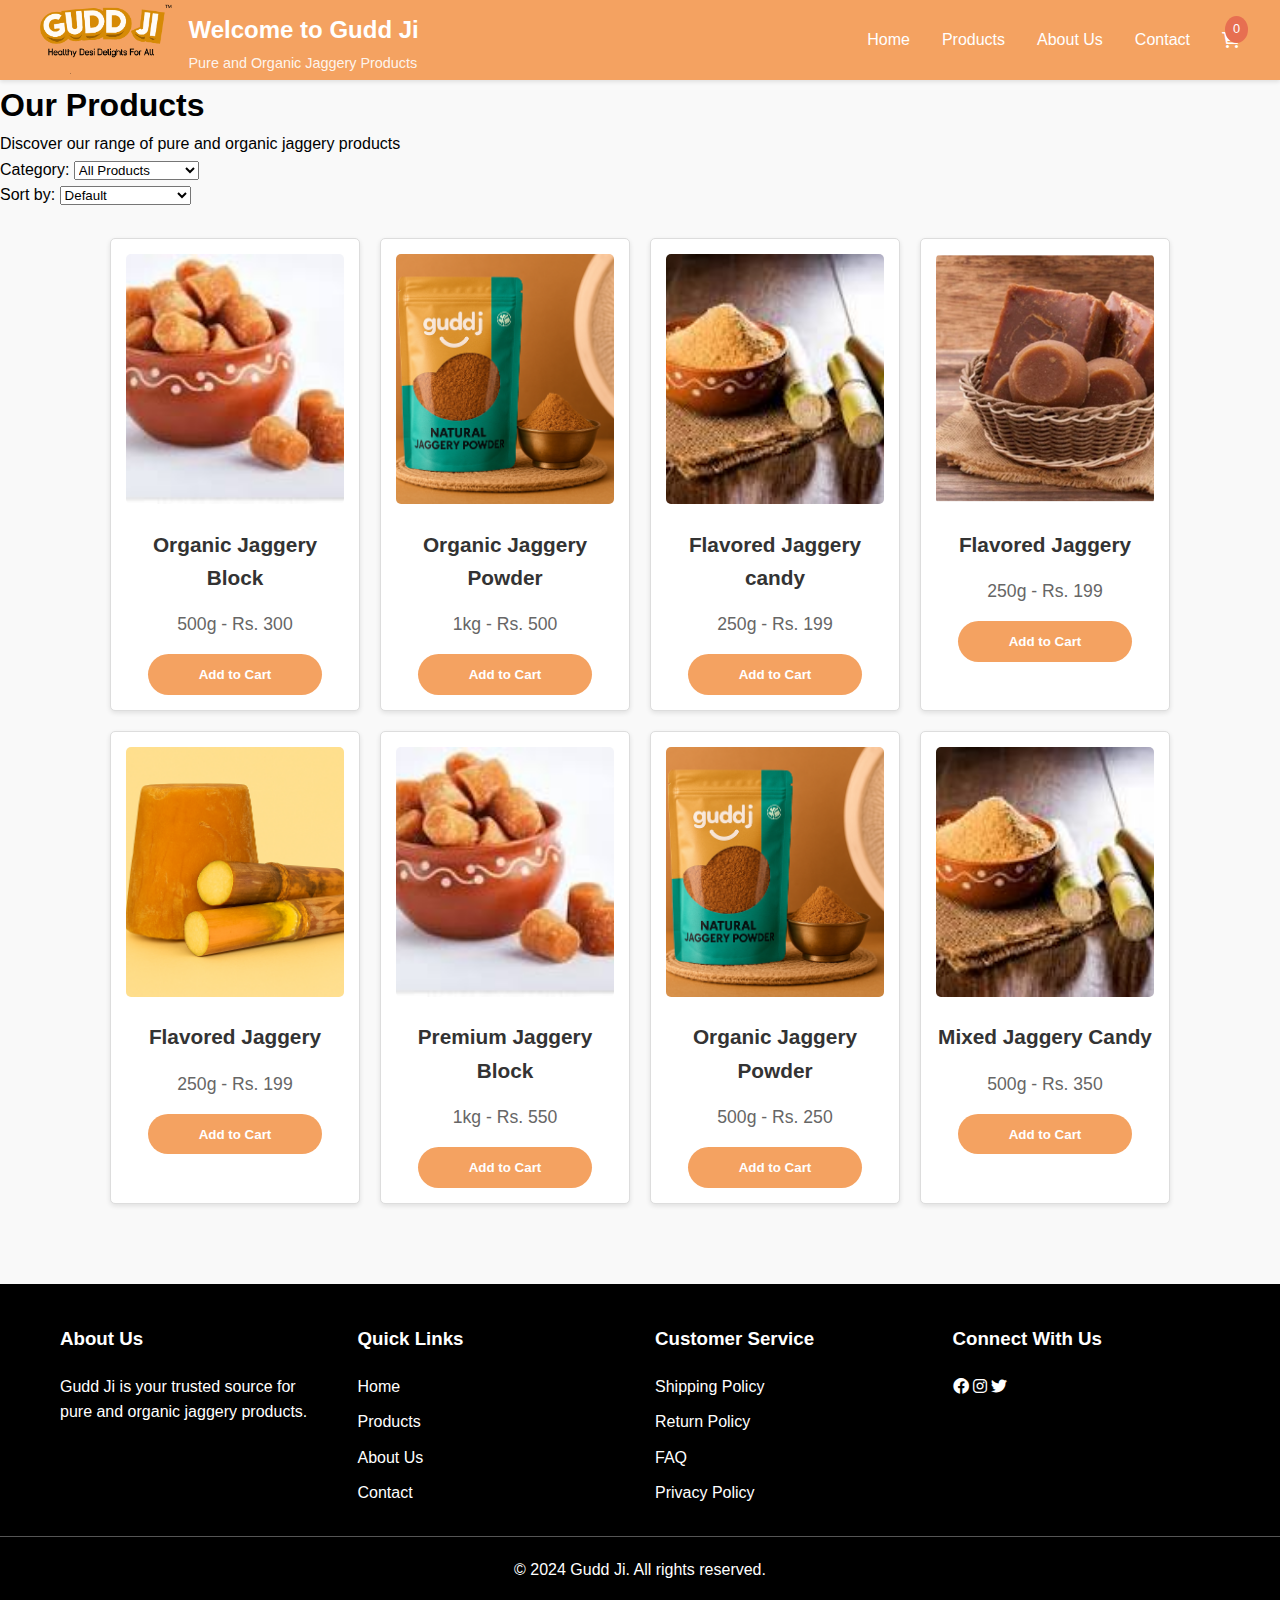
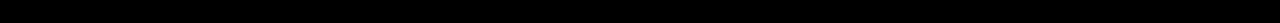
<file: products.html>
<!DOCTYPE html>
<html lang="en">
<head>
    <meta charset="UTF-8">
    <meta name="viewport" content="width=device-width, initial-scale=1.0">
    <title>Products - Gudd Ji</title>
    <link rel="stylesheet" href="styles.css">
    <link rel="stylesheet" href="https://cdnjs.cloudflare.com/ajax/libs/font-awesome/6.0.0/css/all.min.css">
    <style>
        .custom-notification {
            position: fixed;
            left: 20px;
            top: 20px;
            background-color: #4CAF50;
            color: white;
            padding: 15px 25px;
            border-radius: 4px;
            box-shadow: 0 2px 5px rgba(0,0,0,0.2);
            z-index: 1000;
            display: none;
            animation: slideIn 0.5s ease-out;
        }

        @keyframes slideIn {
            from {
                transform: translateX(-100%);
                opacity: 0;
            }
            to {
                transform: translateX(0);
                opacity: 1;
            }
        }
    </style>
</head>
<body>
    <div id="notification" class="custom-notification"></div>
    <header>
        <div class="header-top">
            <div class="logo-section">
              <a href="index.html"> <img src="images/brandlogo.png" alt="Gudd Ji Logo"> </a>
                <div class="brand-text">
                    <h1>Welcome to Gudd Ji</h1>
                    <p>Pure and Organic Jaggery Products</p>
                </div>
            </div>
            <nav class="main-nav">
                <ul>
                    <li><a href="index.html">Home</a></li>
                    <li><a href="products.html">Products</a></li>
                    <li><a href="about.html">About Us</a></li>
                    <li><a href="contact.html">Contact</a></li>
                    <li><a href="cart.html" class="cart-icon">
                        <i class="fas fa-shopping-cart"></i>
                        <span class="cart-count" id="cartCount">0</span>
                    </a></li>
                </ul>
            </nav>
        </div>
    </header>

    <div class="products-header">
        <h1>Our Products</h1>
        <p>Discover our range of pure and organic jaggery products</p>
    </div>

    <div class="products-filter">
        <div class="filter-group">
            <label for="category">Category:</label>
            <select id="category" onchange="filterProducts()">
                <option value="all">All Products</option>
                <option value="block">Jaggery Blocks</option>
                <option value="powder">Jaggery Powder</option>
                <option value="candy">Jaggery Candy</option>
                <option value="flavored">Flavored Jaggery</option>
            </select>
        </div>
        <div class="filter-group">
            <label for="sort">Sort by:</label>
            <select id="sort" onchange="filterProducts()">
                <option value="default">Default</option>
                <option value="price-low">Price: Low to High</option>
                <option value="price-high">Price: High to Low</option>
                <option value="name">Name: A to Z</option>
            </select>
        </div>
    </div>

    <section id="products" class="products">
        <div class="product" data-category="block">
            <img src="images/product1.jpg" alt="Jaggery Product 1">
            <h2>Organic Jaggery Block</h2>
            <p>500g - Rs. 300</p>
            <button onclick="addToCart({
                name: 'Organic Jaggery Block',
                price: 300,
                image: 'images/product1.jpg',
                quantity: 1
            })">Add to Cart</button>
        </div>
        <div class="product" data-category="powder">
            <img src="images/product2.png" alt="Jaggery Product 2">
            <h2> Organic Jaggery Powder</h2>
            <p>1kg - Rs. 500</p>
            <button onclick="addToCart({
                name: ' Organic Jaggery Powder',
                price: 500,
                image: 'images/product2.png',
                quantity: 1
            })">Add to Cart</button>
        </div>
        <div class="product" data-category="candy">
            <img src="images/product3.jpg" alt="Jaggery Product 3">
            <h2>Flavored Jaggery candy</h2>
            <p>250g - Rs. 199</p>
            <button onclick="addToCart({
                name: 'Flavored Jaggery candy',
                price: 199,
                image: 'images/product3.jpg',
                quantity: 1
            })">Add to Cart</button>
        </div>
        <div class="product" data-category="flavored">
            <img src="images/product4.png" alt="Jaggery Product 4">
            <h2>Flavored Jaggery</h2>
            <p>250g - Rs. 199</p>
            <button onclick="addToCart({
                name: 'Flavored Jaggery',
                price: 199,
                image: 'images/product4.png',
                quantity: 1
            })">Add to Cart</button>
        </div>
        <div class="product" data-category="flavored">
            <img src="images/product5.png" alt="Jaggery Product 5">
            <h2>Flavored Jaggery</h2>
            <p>250g - Rs. 199</p>
            <button onclick="addToCart({
                name: 'Flavored Jaggery',
                price: 199,
                image: 'images/product5.png',
                quantity: 1
            })">Add to Cart</button>
        </div>
        <div class="product" data-category="block">
            <img src="images/product1.jpg" alt="Jaggery Product 6">
            <h2>Premium Jaggery Block</h2>
            <p>1kg - Rs. 550</p>
            <button onclick="addToCart({
                name: 'Premium Jaggery Block',
                price: 550,
                image: 'images/product1.jpg',
                quantity: 1
            })">Add to Cart</button>
        </div>
        <div class="product" data-category="powder">
            <img src="images/product2.png" alt="Jaggery Product 7">
            <h2>Organic Jaggery Powder</h2>
            <p>500g - Rs. 250</p>
            <button onclick="addToCart({
                name: 'Organic Jaggery Powder',
                price: 250,
                image: 'images/product2.png',
                quantity: 1
            })">Add to Cart</button>
        </div>
        <div class="product" data-category="candy">
            <img src="images/product3.jpg" alt="Jaggery Product 8">
            <h2>Mixed Jaggery Candy</h2>
            <p>500g - Rs. 350</p>
            <button onclick="addToCart({
                name: 'Mixed Jaggery Candy',
                price: 350,
                image: 'images/product3.jpg',
                quantity: 1
            })">Add to Cart</button>
        </div>
    </section>

    <footer>
        <div class="footer-content">
            <div class="footer-section">
                <h3>About Us</h3>
                <p>Gudd Ji is your trusted source for pure and organic jaggery products.</p>
            </div>
            <div class="footer-section">
                <h3>Quick Links</h3>
                <ul>
                    <li><a href="index.html">Home</a></li>
                    <li><a href="products.html">Products</a></li>
                    <li><a href="about.html">About Us</a></li>
                    <li><a href="contact.html">Contact</a></li>
                </ul>
            </div>
            <div class="footer-section">
                <h3>Customer Service</h3>
                <ul>
                    <li><a href="shippingpolicy.html">Shipping Policy</a></li>
                    <li><a href="returnpolicy.html">Return Policy</a></li>
                    <li><a href="faq.html">FAQ</a></li>
                    <li><a href="privacypolicy.html">Privacy Policy</a></li>
                </ul>
            </div>
            <div class="footer-section">
                <h3>Connect With Us</h3>
                <div class="social-links">
                    <a href="#"><i class="fab fa-facebook"></i></a>
                    <a href="#"><i class="fab fa-instagram"></i></a>
                    <a href="#"><i class="fab fa-twitter"></i></a>
                </div>
            </div>
        </div>
        <div class="footer-bottom">
            <p>&copy; 2024 Gudd Ji. All rights reserved.</p>
        </div>
    </footer>

    <script>
        // Cart functionality
        let cart = JSON.parse(localStorage.getItem('cart')) || [];

        function showNotification(message) {
            const notification = document.getElementById('notification');
            notification.textContent = message;
            notification.style.display = 'block';
            
            setTimeout(() => {
                notification.style.display = 'none';
            }, 3000);
        }

        function updateCartCount() {
            const cartCount = document.getElementById('cartCount');
            const totalItems = cart.reduce((sum, item) => sum + item.quantity, 0);
            cartCount.textContent = totalItems;
        }

        function addToCart(product) {
            const existingItem = cart.find(item => item.name === product.name);
            
            if (existingItem) {
                existingItem.quantity += 1;
            } else {
                cart.push(product);
            }
            
            localStorage.setItem('cart', JSON.stringify(cart));
            updateCartCount();
            
            // Show custom notification instead of alert
            showNotification(`${product.name} added to cart!`);
        }

        // Product filtering functionality
        function filterProducts() {
            const category = document.getElementById('category').value;
            const sortBy = document.getElementById('sort').value;
            const productsContainer = document.getElementById('products');
            const products = Array.from(productsContainer.children);
            
            // Filter by category
            let filteredProducts = products;
            if (category !== 'all') {
                filteredProducts = products.filter(product => product.dataset.category === category);
            }
            
            // Sort products
            filteredProducts.sort((a, b) => {
                const priceA = parseInt(a.querySelector('p').textContent.split('Rs.')[1]);
                const priceB = parseInt(b.querySelector('p').textContent.split('Rs.')[1]);
                const nameA = a.querySelector('h2').textContent;
                const nameB = b.querySelector('h2').textContent;
                
                if (sortBy === 'price-low') {
                    return priceA - priceB;
                } else if (sortBy === 'price-high') {
                    return priceB - priceA;
                } else if (sortBy === 'name') {
                    return nameA.localeCompare(nameB);
                }
                return 0;
            });
            
            // Clear and re-append filtered products
            productsContainer.innerHTML = '';
            filteredProducts.forEach(product => {
                productsContainer.appendChild(product);
            });
        }

        // Initialize cart count on page load
        updateCartCount();
    </script>
</body>
</html>
</file>
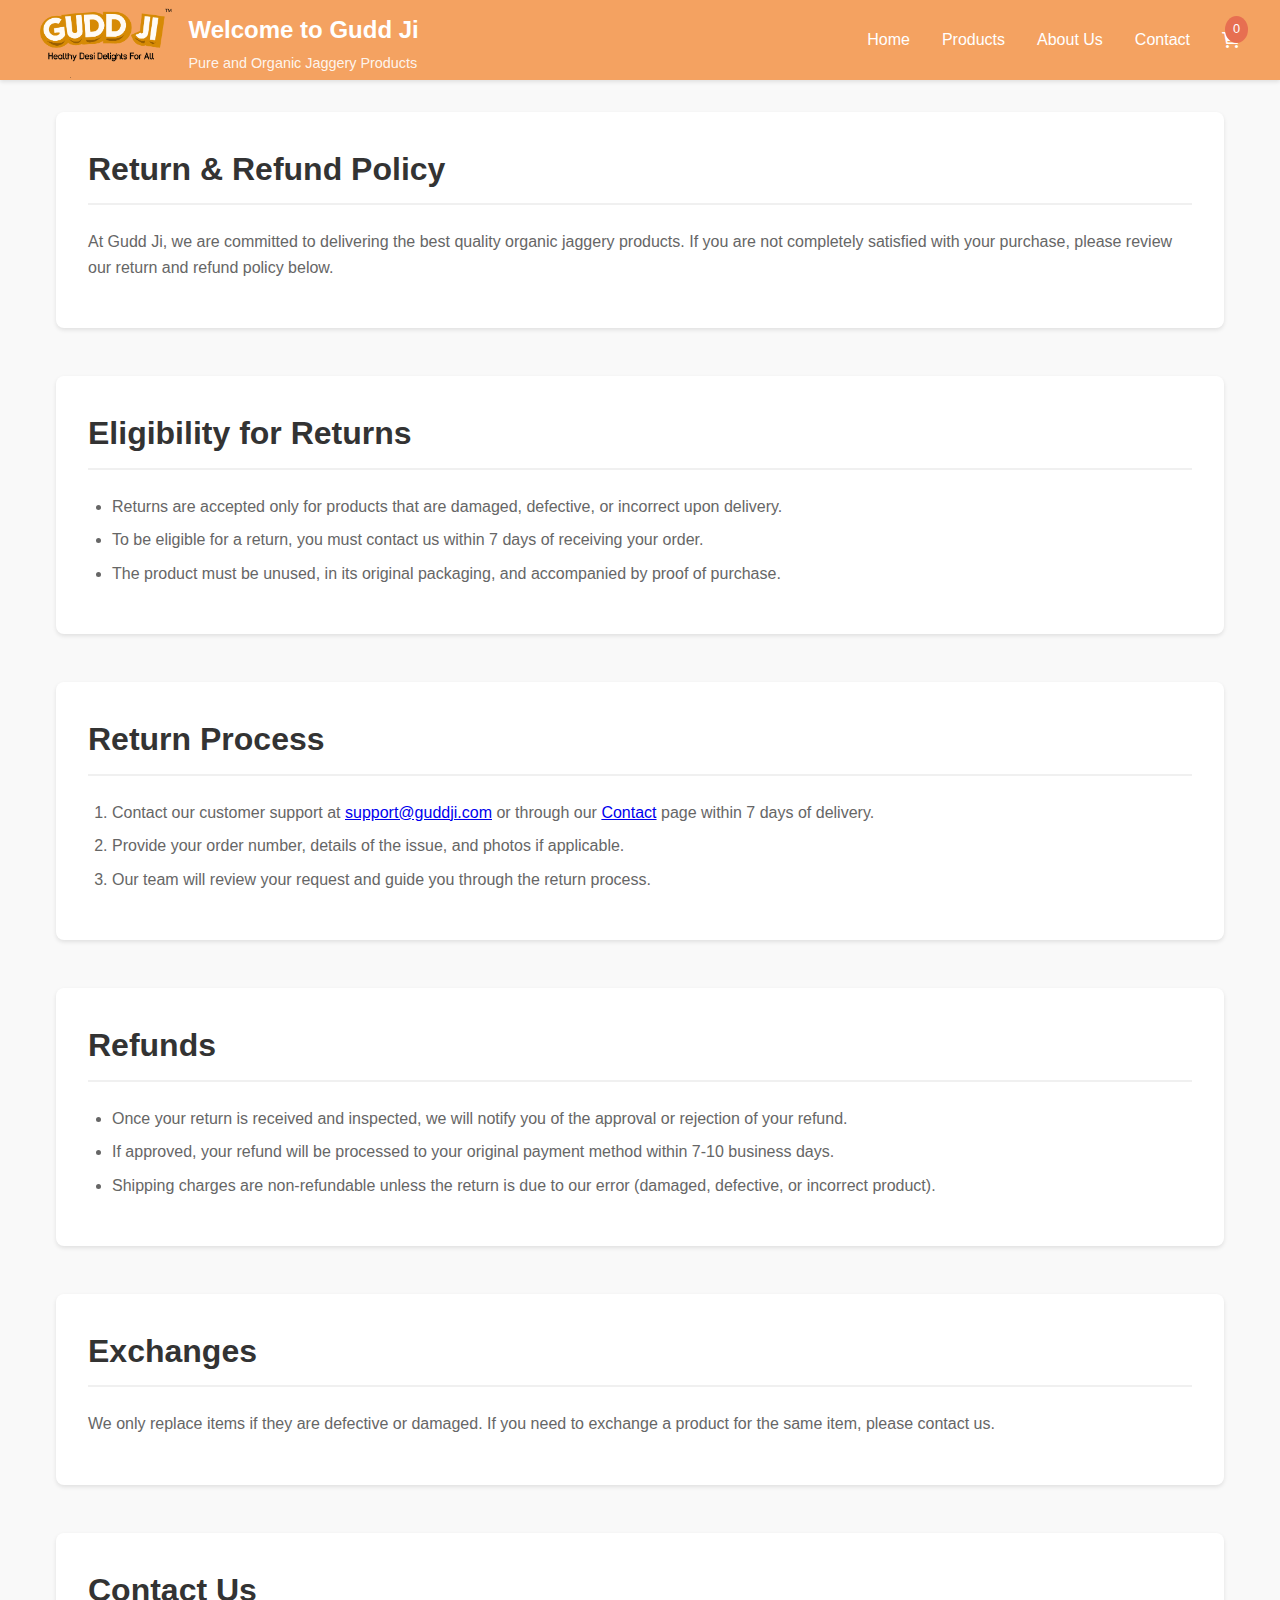
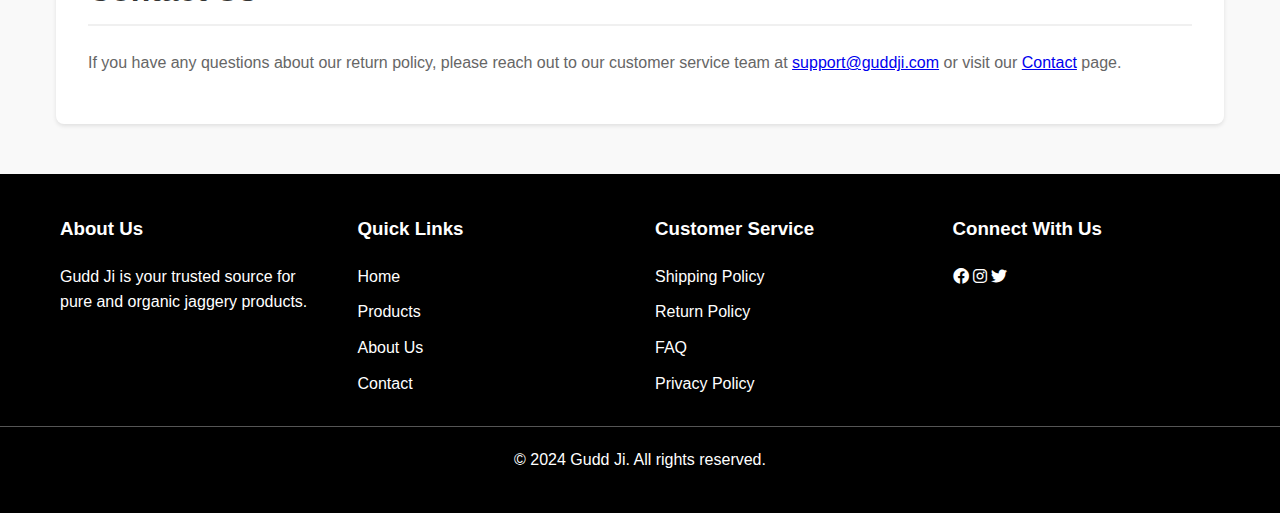
<file: returnpolicy.html>
<!DOCTYPE html>
<html lang="en">
<head>
    <meta charset="UTF-8">
    <meta name="viewport" content="width=device-width, initial-scale=1.0">
    <title>Return Policy - Gudd Ji</title>
    <link rel="stylesheet" href="styles.css">
    <link rel="stylesheet" href="https://cdnjs.cloudflare.com/ajax/libs/font-awesome/6.0.0/css/all.min.css">
</head>
<body>
    <header>
        <div class="header-top">
            <div class="logo-section">
                <img src="images/brandlogo.png" alt="Gudd Ji Logo" onerror="this.style.display='none'; this.nextElementSibling.style.display='block';">
                <div style="display:none; color: #f4a261; font-weight: bold;">Gudd Ji Logo</div>
                <div class="brand-text">
                    <h1>Welcome to Gudd Ji</h1>
                    <p>Pure and Organic Jaggery Products</p>
                </div>
            </div>
            <nav class="main-nav">
                <ul>
                    <li><a href="index.html">Home</a></li>
                    <li><a href="products.html">Products</a></li>
                    <li><a href="about.html">About Us</a></li>
                    <li><a href="contact.html">Contact</a></li>
                    <li><a href="cart.html" class="cart-icon">
                        <i class="fas fa-shopping-cart"></i>
                        <span class="cart-count" id="cartCount">0</span>
                    </a></li>
                </ul>
            </nav>
        </div>
    </header>

    <div class="about-container">
        <div class="about-section">
            <h2>Return & Refund Policy</h2>
            <p>At Gudd Ji, we are committed to delivering the best quality organic jaggery products. If you are not completely satisfied with your purchase, please review our return and refund policy below.</p>
        </div>

        <div class="about-section">
            <h2>Eligibility for Returns</h2>
            <ul>
                <li>Returns are accepted only for products that are damaged, defective, or incorrect upon delivery.</li>
                <li>To be eligible for a return, you must contact us within 7 days of receiving your order.</li>
                <li>The product must be unused, in its original packaging, and accompanied by proof of purchase.</li>
            </ul>
        </div>

        <div class="about-section">
            <h2>Return Process</h2>
            <ol>
                <li>Contact our customer support at <a href="mailto:support@guddji.com">support@guddji.com</a> or through our <a href="contact.html">Contact</a> page within 7 days of delivery.</li>
                <li>Provide your order number, details of the issue, and photos if applicable.</li>
                <li>Our team will review your request and guide you through the return process.</li>
            </ol>
        </div>

        <div class="about-section">
            <h2>Refunds</h2>
            <ul>
                <li>Once your return is received and inspected, we will notify you of the approval or rejection of your refund.</li>
                <li>If approved, your refund will be processed to your original payment method within 7-10 business days.</li>
                <li>Shipping charges are non-refundable unless the return is due to our error (damaged, defective, or incorrect product).</li>
            </ul>
        </div>

        <div class="about-section">
            <h2>Exchanges</h2>
            <p>We only replace items if they are defective or damaged. If you need to exchange a product for the same item, please contact us.</p>
        </div>

        <div class="about-section">
            <h2>Contact Us</h2>
            <p>If you have any questions about our return policy, please reach out to our customer service team at <a href="mailto:support@guddji.com">support@guddji.com</a> or visit our <a href="contact.html">Contact</a> page.</p>
        </div>
    </div>

    <footer>
        <div class="footer-content">
            <div class="footer-section">
                <h3>About Us</h3>
                <p>Gudd Ji is your trusted source for pure and organic jaggery products.</p>
            </div>
            <div class="footer-section">
                <h3>Quick Links</h3>
                <ul>
                    <li><a href="index.html">Home</a></li>
                    <li><a href="products.html">Products</a></li>
                    <li><a href="about.html">About Us</a></li>
                    <li><a href="contact.html">Contact</a></li>
                </ul>
            </div>
            <div class="footer-section">
                <h3>Customer Service</h3>
                <ul>
                    <li><a href="shippingpolicy.html">Shipping Policy</a></li>
                    <li><a href="returnpolicy.html">Return Policy</a></li>
                    <li><a href="faq.html">FAQ</a></li>
                    <li><a href="privacypolicy.html">Privacy Policy</a></li>
                </ul>
            </div>
            <div class="footer-section">
                <h3>Connect With Us</h3>
                <div class="social-links">
                    <a href="#"><i class="fab fa-facebook"></i></a>
                    <a href="#"><i class="fab fa-instagram"></i></a>
                    <a href="#"><i class="fab fa-twitter"></i></a>
                </div>
            </div>
        </div>
        <div class="footer-bottom">
            <p>&copy; 2024 Gudd Ji. All rights reserved.</p>
        </div>
    </footer>
    <script>
        // Cart functionality
        let cart = JSON.parse(localStorage.getItem('cart')) || [];

        function updateCartCount() {
            const cartCount = document.getElementById('cartCount');
            const totalItems = cart.reduce((sum, item) => sum + item.quantity, 0);
            cartCount.textContent = totalItems;
        }

        // Initialize cart count on page load
        updateCartCount();
    </script>
</body>
</html>
</file>
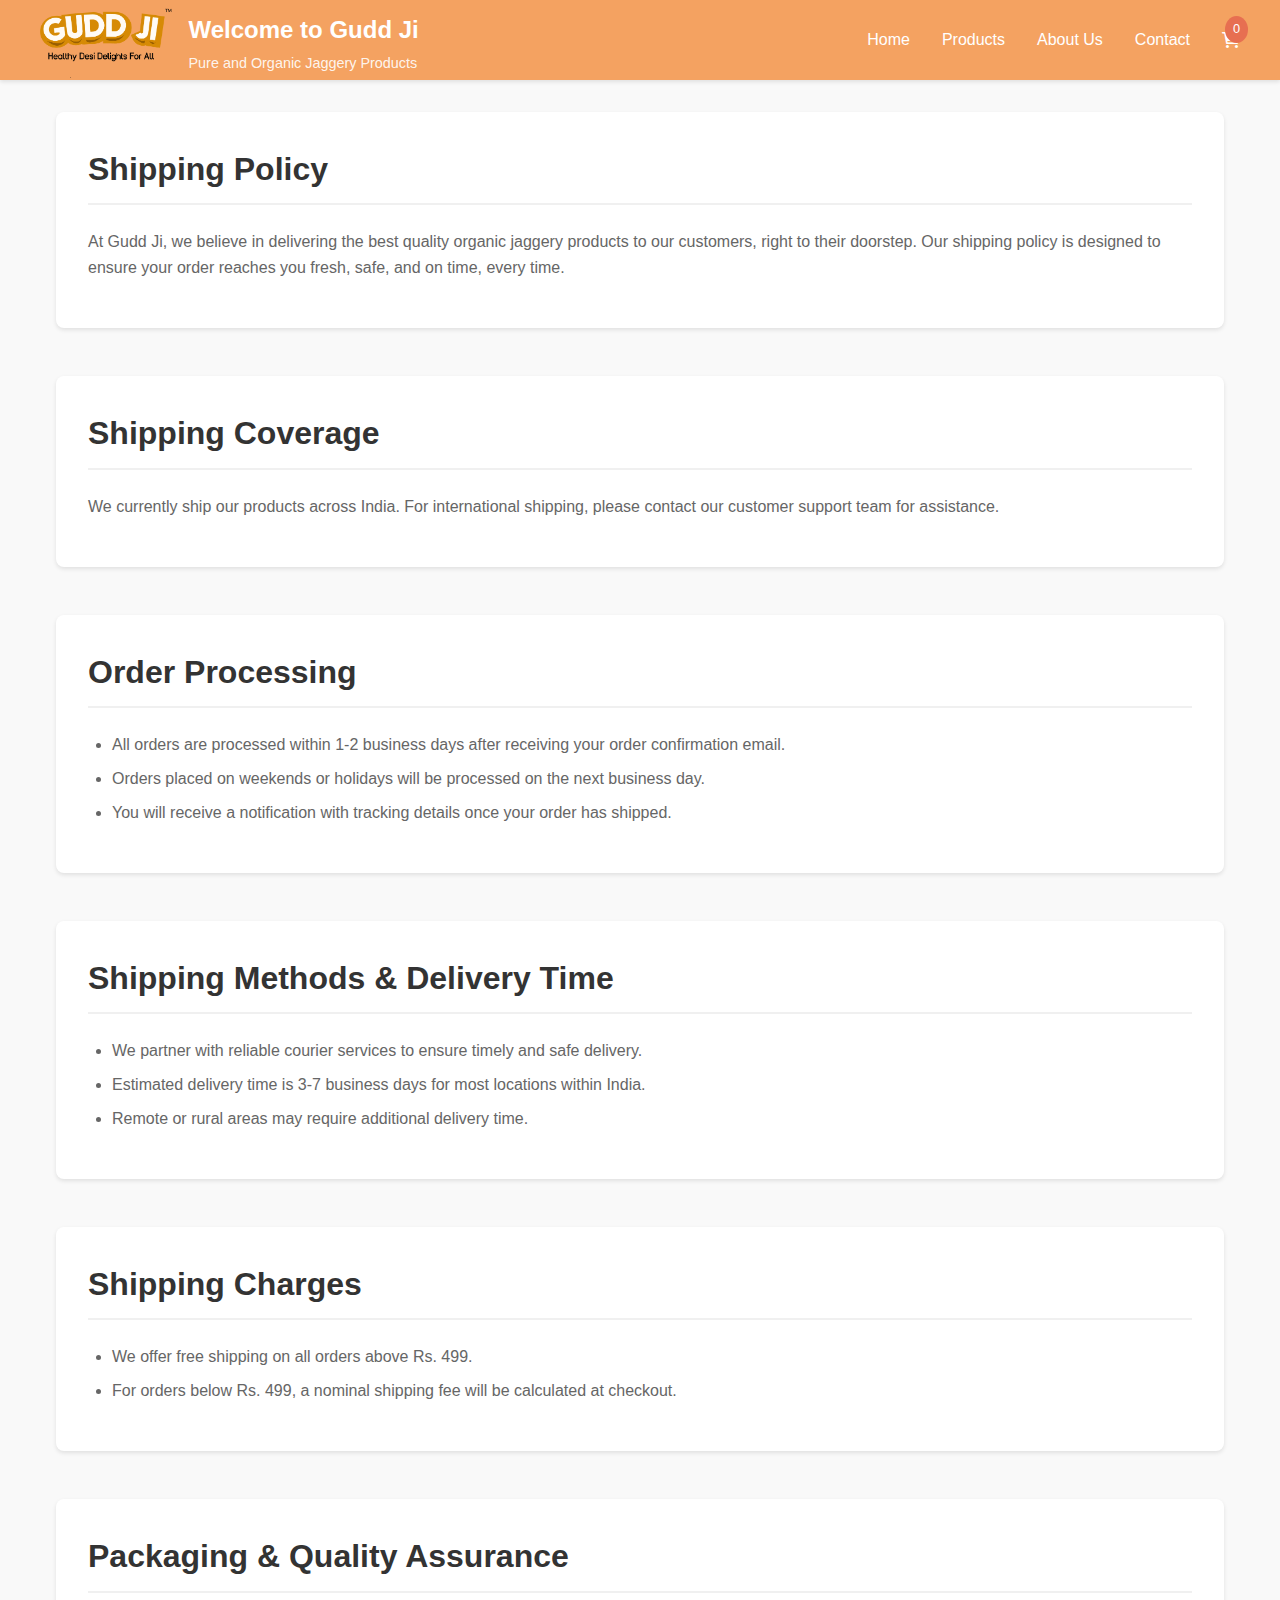
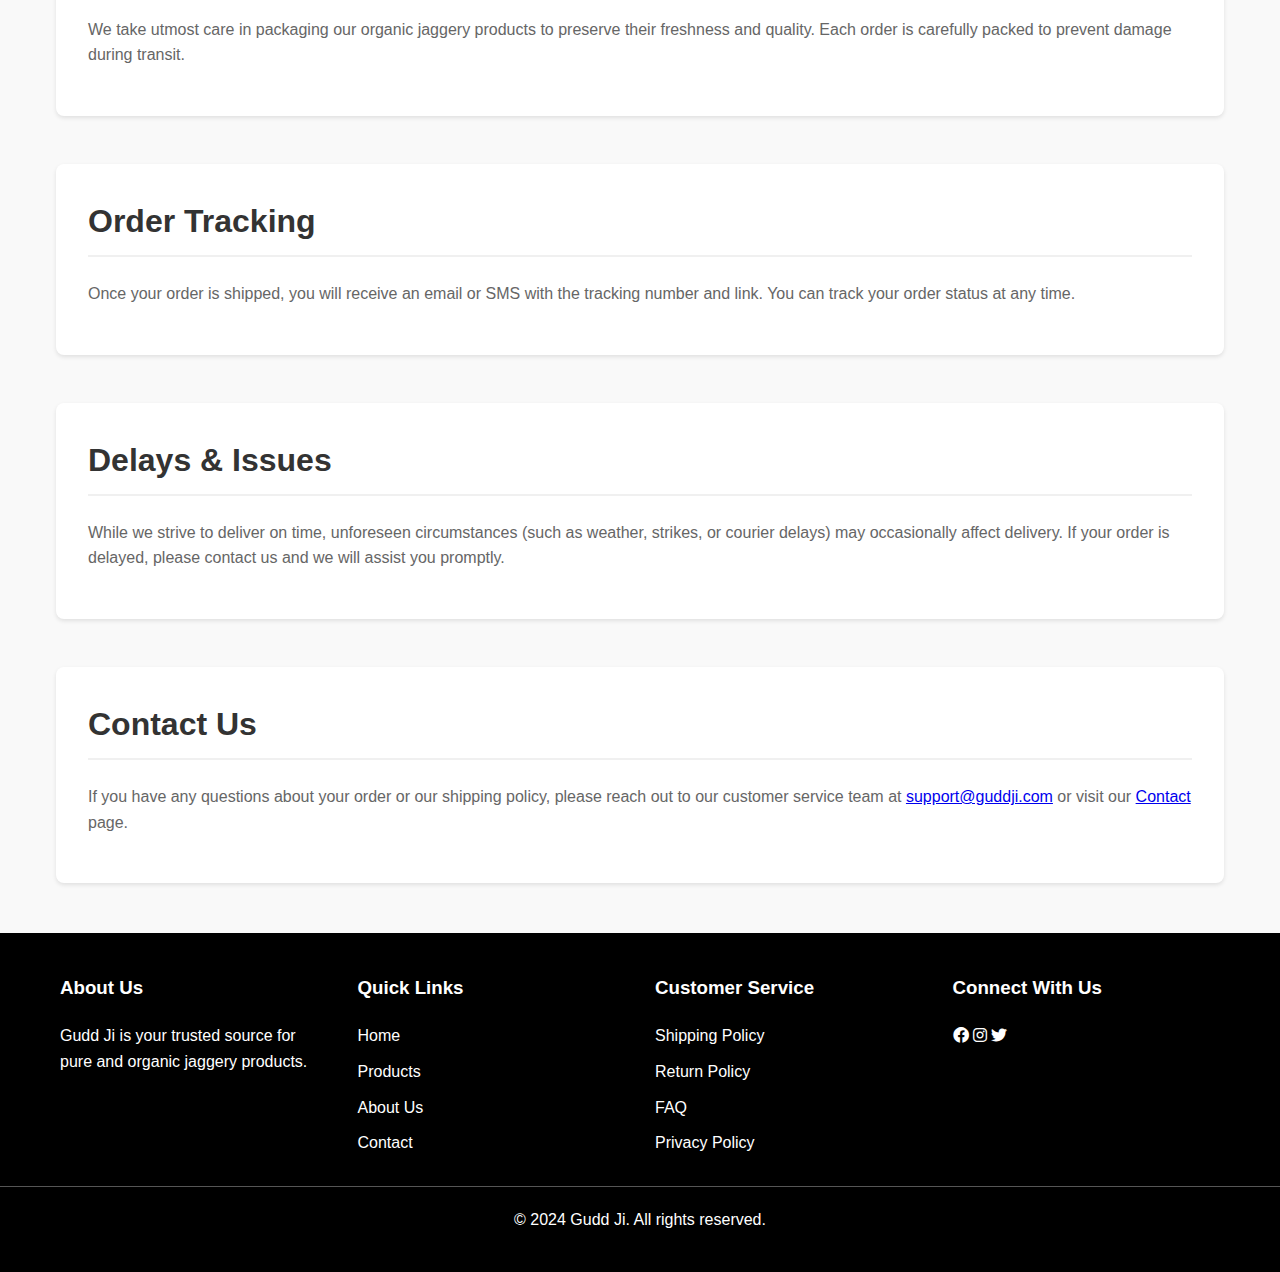
<file: shippingpolicy.html>
<!DOCTYPE html>
<html lang="en">
<head>
    <meta charset="UTF-8">
    <meta name="viewport" content="width=device-width, initial-scale=1.0">
    <title>Shipping Policy - Gudd Ji</title>
    <link rel="stylesheet" href="styles.css">
    <link rel="stylesheet" href="https://cdnjs.cloudflare.com/ajax/libs/font-awesome/6.0.0/css/all.min.css">
</head>
<body>
    <header>
        <div class="header-top">
            <div class="logo-section">
                <img src="images/brandlogo.png" alt="Gudd Ji Logo" onerror="this.style.display='none'; this.nextElementSibling.style.display='block';">
                <div style="display:none; color: #f4a261; font-weight: bold;">Gudd Ji Logo</div>
                <div class="brand-text">
                    <h1>Welcome to Gudd Ji</h1>
                    <p>Pure and Organic Jaggery Products</p>
                </div>
            </div>
            <nav class="main-nav">
                <ul>
                    <li><a href="index.html">Home</a></li>
                    <li><a href="products.html">Products</a></li>
                    <li><a href="about.html">About Us</a></li>
                    <li><a href="contact.html">Contact</a></li>
                    <li><a href="cart.html" class="cart-icon">
                        <i class="fas fa-shopping-cart"></i>
                        <span class="cart-count" id="cartCount">0</span>
                    </a></li>
                </ul>
            </nav>
        </div>
    </header>

    <div class="about-container">
        <div class="about-section">
            <h2>Shipping Policy</h2>
            <p>At Gudd Ji, we believe in delivering the best quality organic jaggery products to our customers, right to their doorstep. Our shipping policy is designed to ensure your order reaches you fresh, safe, and on time, every time.</p>
        </div>

        <div class="about-section">
            <h2>Shipping Coverage</h2>
            <p>We currently ship our products across India. For international shipping, please contact our customer support team for assistance.</p>
        </div>

        <div class="about-section">
            <h2>Order Processing</h2>
            <ul>
                <li>All orders are processed within 1-2 business days after receiving your order confirmation email.</li>
                <li>Orders placed on weekends or holidays will be processed on the next business day.</li>
                <li>You will receive a notification with tracking details once your order has shipped.</li>
            </ul>
        </div>

        <div class="about-section">
            <h2>Shipping Methods & Delivery Time</h2>
            <ul>
                <li>We partner with reliable courier services to ensure timely and safe delivery.</li>
                <li>Estimated delivery time is 3-7 business days for most locations within India.</li>
                <li>Remote or rural areas may require additional delivery time.</li>
            </ul>
        </div>

        <div class="about-section">
            <h2>Shipping Charges</h2>
            <ul>
                <li>We offer free shipping on all orders above Rs. 499.</li>
                <li>For orders below Rs. 499, a nominal shipping fee will be calculated at checkout.</li>
            </ul>
        </div>

        <div class="about-section">
            <h2>Packaging & Quality Assurance</h2>
            <p>We take utmost care in packaging our organic jaggery products to preserve their freshness and quality. Each order is carefully packed to prevent damage during transit.</p>
        </div>

        <div class="about-section">
            <h2>Order Tracking</h2>
            <p>Once your order is shipped, you will receive an email or SMS with the tracking number and link. You can track your order status at any time.</p>
        </div>

        <div class="about-section">
            <h2>Delays & Issues</h2>
            <p>While we strive to deliver on time, unforeseen circumstances (such as weather, strikes, or courier delays) may occasionally affect delivery. If your order is delayed, please contact us and we will assist you promptly.</p>
        </div>

        <div class="about-section">
            <h2>Contact Us</h2>
            <p>If you have any questions about your order or our shipping policy, please reach out to our customer service team at <a href="mailto:support@guddji.com">support@guddji.com</a> or visit our <a href="contact.html">Contact</a> page.</p>
        </div>
    </div>

    <footer>
        <div class="footer-content">
            <div class="footer-section">
                <h3>About Us</h3>
                <p>Gudd Ji is your trusted source for pure and organic jaggery products.</p>
            </div>
            <div class="footer-section">
                <h3>Quick Links</h3>
                <ul>
                    <li><a href="index.html">Home</a></li>
                    <li><a href="products.html">Products</a></li>
                    <li><a href="about.html">About Us</a></li>
                    <li><a href="contact.html">Contact</a></li>
                </ul>
            </div>
            <div class="footer-section">
                <h3>Customer Service</h3>
                <ul>
                    <li><a href="shippingpolicy.html">Shipping Policy</a></li>
                    <li><a href="returnpolicy.html">Return Policy</a></li>
                    <li><a href="faq.html">FAQ</a></li>
                    <li><a href="privacy.html">Privacy Policy</a></li>
                </ul>
            </div>
            <div class="footer-section">
                <h3>Connect With Us</h3>
                <div class="social-links">
                    <a href="#"><i class="fab fa-facebook"></i></a>
                    <a href="#"><i class="fab fa-instagram"></i></a>
                    <a href="#"><i class="fab fa-twitter"></i></a>
                </div>
            </div>
        </div>
        <div class="footer-bottom">
            <p>&copy; 2024 Gudd Ji. All rights reserved.</p>
        </div>
    </footer>
    <script>
        // Cart functionality
        let cart = JSON.parse(localStorage.getItem('cart')) || [];

        function updateCartCount() {
            const cartCount = document.getElementById('cartCount');
            const totalItems = cart.reduce((sum, item) => sum + item.quantity, 0);
            cartCount.textContent = totalItems;
        }

        // Initialize cart count on page load
        updateCartCount();
    </script>
</body>
</html>
</file>
<file: styles.css>
/* Global Styles */
* {
    margin: 0;
    padding: 0;
    box-sizing: border-box;
}

body {
    font-family: Arial, sans-serif;
    
    line-height: 1.6;
}
 
    
        /* Base styles */
        body {
            font-family: Arial, sans-serif;
            margin: 0;
            padding: 0;
            background-color: #f9f9f9;
        }
        
        /* Animation keyframes */
        @keyframes fadeInUp {
            from {
                opacity: 0;
                transform: translateY(30px);
            }
            to {
                opacity: 1;
                transform: translateY(0);
            }
        }

        @keyframes slideInLeft {
            from {
                opacity: 0;
                transform: translateX(-50px);
            }
            to {
                opacity: 1;
                transform: translateX(0);
            }
        }

        @keyframes pulse {
            0% {
                transform: scale(1);
            }
            50% {
                transform: scale(1.05);
            }
            100% {
                transform: scale(1);
            }
        }

        @keyframes bounce {
            0%, 20%, 50%, 80%, 100% {
                transform: translateY(0);
            }
            40% {
                transform: translateY(-10px);
            }
            60% {
                transform: translateY(-5px);
            }
        }
        
        /* Header styles with animation */
        header {
            background-color: #f4a261;
            padding: 20px;
            text-align: center;
            color: white;
            display: flex;
            justify-content: space-between;
            animation: slideInLeft 0.8s ease-out;
        }
        
        /* Navigation animation */
        .main-nav ul li {
            display: inline-block;
            transition: transform 0.3s ease;
        }

        .main-nav ul li:hover {
            transform: translateY(-3px);
        }

        .main-nav ul li a {
            transition: color 0.3s ease;
        }
        
        /* Hero section styles with animation */
        .hero {
            
            color: white;
            text-align: center;
            padding: 60px 20px;
            margin-bottom: 30px;
            animation: fadeInUp 1s ease-out;
        }

        .hero-content {
            max-width: 800px;
            margin: 0 auto;
        }

        .hero h2 {
            font-size: 2.5em;
            margin-bottom: 20px;
            animation: fadeInUp 1.2s ease-out;
        }

        .hero p {
            font-size: 1.2em;
            margin-bottom: 30px;
            animation: fadeInUp 1.4s ease-out;
        }

        .cta-button {
            display: inline-block;
            background-color: white;
            color: #f4a261;
            padding: 12px 30px;
            text-decoration: none;
            border-radius: 5px;
            font-weight: bold;
            transition: all 0.3s ease;
            animation: fadeInUp 1.6s ease-out;
        }

        .cta-button:hover {
            background-color: #f8f8f8;
            transform: translateY(-3px);
            box-shadow: 0 5px 15px rgba(0,0,0,0.2);
        }
        
        /* Product grid styles */
        .products {
            display: flex;
            flex-wrap: wrap;
            justify-content: center;
            padding: 20px;
        }
        
        /* Individual product card styles with animations */
        .product {
            background-color: white;
            border: 1px solid #ddd;
            border-radius: 5px;
            margin: 10px;
            padding: 15px;
            text-align: center;
            width: 250px;
            box-shadow: 0 2px 5px rgba(0, 0, 0, 0.1);
            transition: all 0.3s ease;
            animation: fadeInUp 0.8s ease-out;
            animation-fill-mode: both;
        }
        
        /* Stagger animation for products */
        .product:nth-child(1) { animation-delay: 0.1s; }
        .product:nth-child(2) { animation-delay: 0.2s; }
        .product:nth-child(3) { animation-delay: 0.3s; }
        .product:nth-child(4) { animation-delay: 0.4s; }
        .product:nth-child(5) { animation-delay: 0.5s; }

        .product:hover {
            transform: translateY(-10px);
            box-shadow: 0 10px 25px rgba(0, 0, 0, 0.15);
        }
        
        
        .product img {
            max-width: 100%;
            height: auto;
            border-radius: 5px;
            transition: transform 0.3s ease;
        }
        
        .product:hover img {
            transform: scale(1.1);
        }
        
        .product h2 {
            font-size: 18px;
            margin: 10px 0;
            transition: color 0.3s ease;
        }
        
        .product:hover h2 {
            color: #f4a261;
        }
        
        .product p {
            color: #555;
        }
        
        .product button {
            background-color: #f4a261;
            color: white;
            border: none;
            padding: 10px 15px;
            border-radius: 5px;
            cursor: pointer;
            transition: all 0.3s ease;
            position: relative;
            overflow: hidden;
        }
        
        .product button:hover {
            background-color: #e76f51;
            transform: scale(1.05);
            animation: pulse 0.5s ease;
        }
        
        .product button::before {
            content: '';
            position: absolute;
            top: 50%;
            left: 50%;
            width: 0;
            height: 0;
            border-radius: 50%;
            background-color: rgba(255,255,255,0.5);
            transition: width 0.6s, height 0.6s;
            transform: translate(-50%, -50%);
        }
        
        .product button:active::before {
            width: 300px;
            height: 300px;
        }
        
        /* Cart icon animation */
        .cart-icon {
            position: relative;
            transition: transform 0.3s ease;
        }
        
        .cart-icon:hover {
            transform: scale(1.1);
            animation: bounce 0.6s ease;
        }
        
        .cart-count {
            position: absolute;
            top: -8px;
            right: -8px;
            background-color: #e76f51;
            color: white;
            border-radius: 50%;
            padding: 2px 6px;
            font-size: 12px;
            transition: all 0.3s ease;
        }
        
        /* Footer animation */
        footer {
            animation: fadeInUp 1s ease-out;
        }
        
        /* Loading animation utility class */
        .loading {
            display: inline-block;
            width: 20px;
            height: 20px;
            border: 3px solid #f3f3f3;
            border-top: 3px solid #f4a261;
            border-radius: 50%;
            animation: spin 1s linear infinite;
        }
        
        @keyframes spin {
            0% { transform: rotate(0deg); }
            100% { transform: rotate(360deg); }
        }
        
        /* Smooth scrolling */
        html {
            scroll-behavior: smooth;
        }
        
        /* Social links animation */
        .social-links a {
            transition: all 0.3s ease;
        }
        
        .social-links a:hover {
            transform: translateY(-3px);
            color: #f4a261;
        }
   

/* Header Styles */
header {
    background-color: #f4a261;
    padding: 0.5rem 2rem;
    color: white;
    box-shadow: 0 2px 4px rgba(0, 0, 0, 0.1);
    height: 80px;
    display: flex;
    align-items: center;
}

.header-top {
    max-width: 1200px;
    margin: 0 auto;
    display: flex;
    justify-content: space-between;
    align-items: center;
    width: 100%;
}

.logo-section {
    display: flex;
    align-items: center;
    gap: 1rem;
    margin-right: 2rem;
    margin-top :6px;
    height: 100%;
}

.logo-section img {
    height: 70px;
    width: auto;
    object-fit: contain;
}

.brand-text {
    text-align: left;
}

.brand-text h1 {
    font-size: 1.5rem;
    margin-bottom: 0.2rem;
    color: white;
}

.brand-text p {
    font-size: 0.9rem;
    color: rgba(255, 255, 255, 0.9);
}

/* Navigation Styles */
.main-nav {
    margin-left: auto;
    height: 100%;
    display: flex;
    align-items: center;
}

.main-nav ul {
    display: flex;
    list-style: none;
    gap: 2rem;
    align-items: center;
    height: 100%;
}

.main-nav a {
    color: white;
    text-decoration: none;
    font-weight: 500;
    font-size: 1rem;
    padding: 0.5rem 0;
    transition: all 0.3s ease;
    position: relative;
    height: 100%;
    display: flex;
    align-items: center;
}

.main-nav a::after {
    content: '';
    position: absolute;
    bottom: 0;
    left: 0;
    width: 0;
    height: 2px;
    background-color: white;
    transition: width 0.3s ease;
}

.main-nav a:hover::after {
    width: 100%;
}

.cart-icon {
    position: relative;
    padding: 0.5rem;
}

.cart-count {
    position: absolute;
    top: -8px;
    right: -8px;
    background-color: #e76f51;
    color: white;
    border-radius: 50%;
    padding: 0.2rem 0.5rem;
    font-size: 0.8rem;
    min-width: 20px;
    text-align: center;
}

/* Products Section */
.products {
    display: flex;
    flex-wrap: wrap;
    justify-content: center;
    padding: 20px;
    max-width: 1200px;
    margin: 0 auto;
}

.product {
    background-color: white;
    border: 1px solid #ddd;
    border-radius: 5px;
    margin: 10px;
    padding: 15px;
    text-align: center;
    width: 250px;
    box-shadow: 0 2px 5px rgba(0, 0, 0, 0.1);
    transition: transform 0.3s;
}

.product:hover {
    transform: translateY(-5px);
}

.product img {
    max-width: 100%;
    height: auto;
    border-radius: 5px;
}

.product h2 {
    font-size: 18px;
    margin: 10px 0;
}

.product p {
    color: #555;
    margin-bottom: 15px;
}

.product button {
    background-color: #f4a261;
    color: white;
    border: none;
    padding: 10px 15px;
    border-radius: 5px;
    cursor: pointer;
    transition: background-color 0.3s;
}

.product button:hover {
    background-color: #e76f51;
}

/* Footer Styles */
footer {
    background-color:black;
    color: white;
    padding: 40px 0;
    margin-top: 50px;
}

.footer-content {
    max-width: 1200px;
    margin: 0 auto;
    display: grid;
    grid-template-columns: repeat(4, 1fr);
    gap: 30px;
    padding: 0 20px;
}

.footer-section h3 {
    margin-bottom: 20px;
}

.footer-section ul {
    list-style: none;
}

.footer-section ul li {
    margin-bottom: 10px;
}

.footer-section a {
    color: white;
    text-decoration: none;
}

.footer-bottom {
    text-align: center;
    padding-top: 20px;
    margin-top: 20px;
    border-top: 1px solid #555;
}

/* Responsive Design */
@media (max-width: 768px) {
    header {
        height: auto;
        padding: 1rem;
    }

    .header-top {
        flex-direction: column;
        gap: 1rem;
    }

    .logo-section {
        margin-right: 0;
        margin-bottom: 1rem;
        height: auto;
    }

    .logo-section img {
        height: 60px;
    }

    .main-nav {
        margin-left: 0;
        width: 100%;
        height: auto;
    }

    .main-nav ul {
        flex-direction: column;
        gap: 1rem;
        text-align: center;
        height: auto;
    }

    .main-nav a {
        height: auto;
    }

    .main-nav a::after {
        display: none;
    }

    .footer-content {
        grid-template-columns: repeat(2, 1fr);
    }
}

@media (max-width: 480px) {
    .footer-content {
        grid-template-columns: 1fr;
    }
}

/* About Page Styles */
.about-container {
    max-width: 1200px;
    margin: 2rem auto;
    padding: 0 1rem;
}

.about-section {
    margin-bottom: 3rem;
    padding: 2rem;
    background-color: #fff;
    border-radius: 8px;
    box-shadow: 0 2px 4px rgba(0, 0, 0, 0.1);
}

.about-section h2 {
    color: #333;
    margin-bottom: 1.5rem;
    font-size: 2rem;
    border-bottom: 2px solid #f0f0f0;
    padding-bottom: 0.5rem;
}

.about-section p {
    color: #666;
    line-height: 1.6;
    margin-bottom: 1rem;
}

.about-section ul, .about-section ol {
    margin-left: 1.5rem;
    margin-bottom: 1rem;
}

.about-section li {
    color: #666;
    line-height: 1.6;
    margin-bottom: 0.5rem;
}

/* Team Section Styles */
.team-section {
    display: grid;
    grid-template-columns: repeat(auto-fit, minmax(250px, 1fr));
    gap: 2rem;
    margin-top: 2rem;
}

.team-member {
    background-color: #fff;
    border-radius: 8px;
    overflow: hidden;
    box-shadow: 0 2px 4px rgba(0, 0, 0, 0.1);
    transition: transform 0.3s ease;
}

.team-member:hover {
    transform: translateY(-5px);
}

.team-member img {
    width: 100%;
    height: 250px;
    object-fit: cover;
}

.team-member-info {
    padding: 1.5rem;
    text-align: center;
}

.team-member-info h3 {
    color: #333;
    margin-bottom: 0.5rem;
    font-size: 1.2rem;
}

.team-member-info p {
    color: #666;
    margin-bottom: 1rem;
}

.team-member-info .social-links {
    display: flex;
    justify-content: center;
    gap: 1rem;
}

.team-member-info .social-links a {
    color: #666;
    font-size: 1.2rem;
    transition: color 0.3s ease;
}

.team-member-info .social-links a:hover {
    color: #4CAF50;
}

/* Responsive Design for About Page */
@media (max-width: 768px) {
    .about-container {
        margin: 1rem auto;
    }

    .about-section {
        padding: 1.5rem;
    }

    .about-section h2 {
        font-size: 1.5rem;
    }

    .team-section {
        grid-template-columns: repeat(auto-fit, minmax(200px, 1fr));
        gap: 1.5rem;
    }

    .team-member img {
        height: 200px;
    }
}

/* Hero Section Styles */
.hero {
    background: #ffffff;
    height: 300px;
    display: flex;
    align-items: center;
    justify-content: center;
    text-align: center;
    color: #333;
    margin-bottom: 2rem;
    border-bottom: 1px solid #eee;
}

.hero-content {
    max-width: 500px;
    padding: 1rem;
    transform: translateY(0);
    transition: transform 0.3s ease;
}

.hero-content:hover {
    transform: translateY(-5px);
}

.hero-content h2 {
    font-size: 2rem;
    margin-bottom: 0.8rem;
    color: #333;
    font-weight: 600;
}

.hero-content p {
    font-size: 1rem;
    margin-bottom: 1.2rem;
    color: #666;
    line-height: 1.4;
}

.cta-button {
    display: inline-block;
    padding: 0.7rem 1.8rem;
    background-color: #f4a261;
    color: white;
    text-decoration: none;
    border-radius: 25px;
    font-size: 0.9rem;
    font-weight: bold;
    transition: all 0.3s ease;
    border: 2px solid transparent;
}

.cta-button:hover {
    background-color: transparent;
    border-color: #f4a261;
    color: #f4a261;
    transform: scale(1.05);
}

/* Product Logo Styles */
.product {
    position: relative;
    overflow: hidden;
    transition: transform 0.3s ease, box-shadow 0.3s ease;
}

.product:hover {
    transform: translateY(-10px);
    box-shadow: 0 5px 15px rgba(0, 0, 0, 0.2);
}

.product img {
    width: 100%;
    height: 250px;
    object-fit: cover;
    transition: transform 0.3s ease;
}

.product:hover img {
    transform: scale(1.05);
}

.product h2 {
    color: #333;
    font-size: 1.3rem;
    margin: 1rem 0;
    transition: color 0.3s ease;
}

.product:hover h2 {
    color: #f4a261;
}

.product p {
    color: #666;
    font-size: 1.1rem;
    margin-bottom: 1rem;
}

.product button {
    background-color: #f4a261;
    color: white;
    border: none;
    padding: 0.8rem 1.5rem;
    border-radius: 25px;
    cursor: pointer;
    font-weight: bold;
    transition: all 0.3s ease;
    width: 80%;
    margin: 0 auto;
    display: block;
}

.product button:hover {
    background-color: #e76f51;
    transform: scale(1.05);
}

/* Responsive Design for Hero Section */
@media (max-width: 768px) {
    .hero {
        height: 250px;
    }

    .hero-content {
        padding: 0.8rem;
    }

    .hero-content h2 {
        font-size: 1.6rem;
    }

    .hero-content p {
        font-size: 0.9rem;
    }

    .cta-button {
        padding: 0.6rem 1.5rem;
        font-size: 0.85rem;
    }
}
</file>
